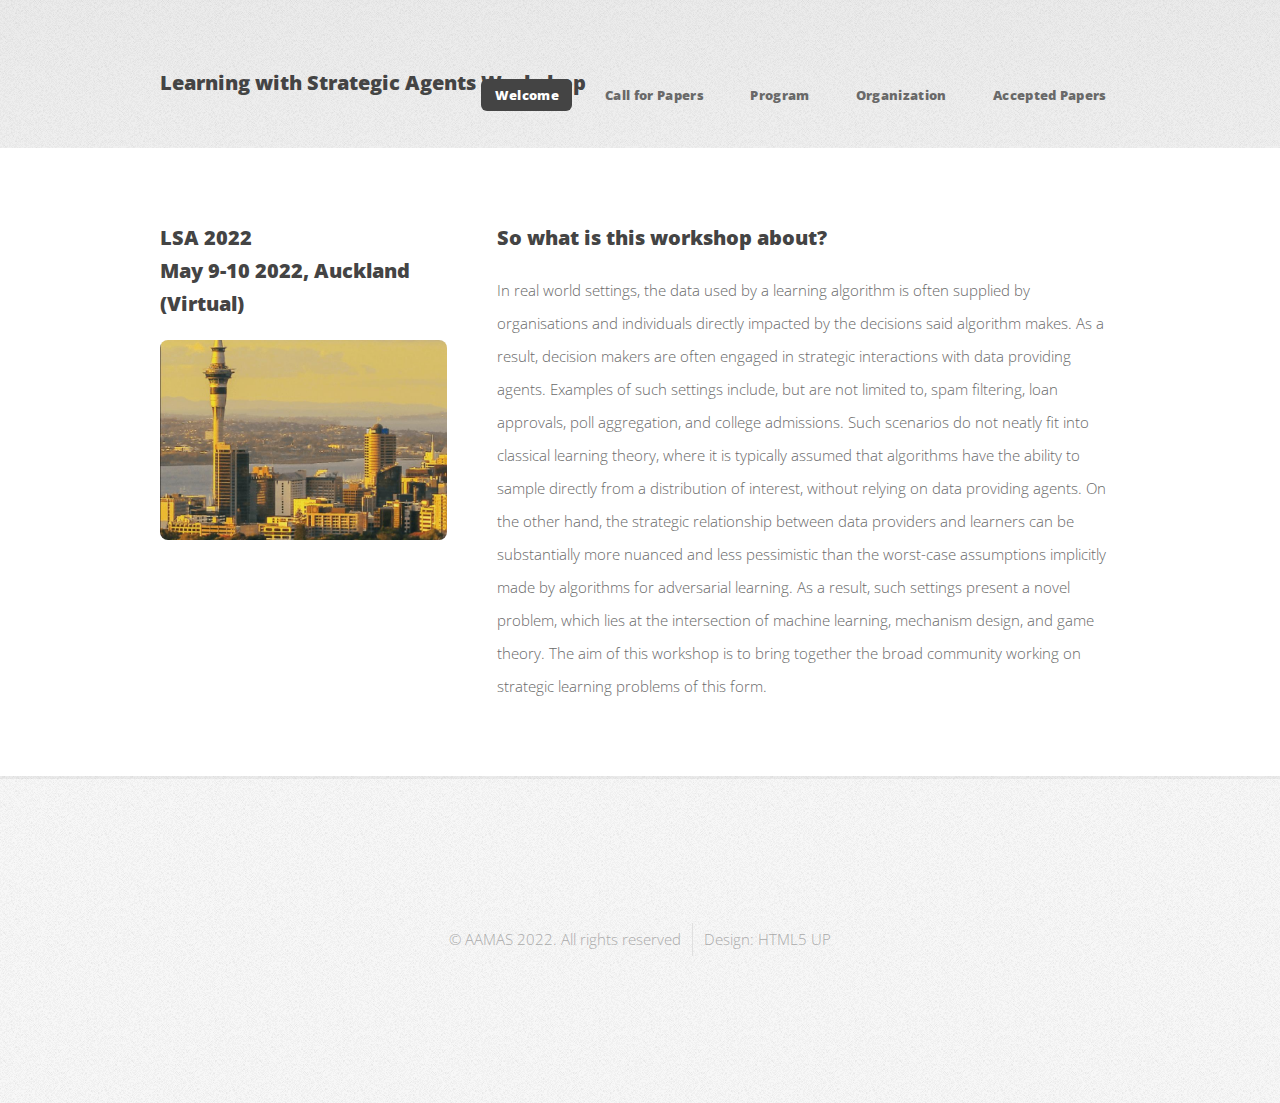
<file: index.html>
<!DOCTYPE HTML>
<!--
	Verti by HTML5 UP
	html5up.net | @ajlkn
	Free for personal and commercial use under the CCA 3.0 license (html5up.net/license)
-->
<html>
	<head>
		<title>Learning with Strategic Agents Workshop</title>
		<meta charset="utf-8" />
		<meta name="viewport" content="width=device-width, initial-scale=1, user-scalable=no" />
		<link rel="stylesheet" href="assets/css/main.css" />
	</head>
	<body class="is-preload homepage">
		<div id="page-wrapper">

			<!-- Header -->
				<div id="header-wrapper">
					<header id="header" class="container">

						<!-- Logo -->
							<div id="logo">
								<h3><a href="index.html">Learning with Strategic Agents Workshop</a></h3>
								<!--<span>by HTML5 UP</span>-->
							</div>

						<!-- Nav -->
							<nav id="nav">
								<ul>
									<li class="current"><a href="index.html">Welcome</a></li>
									<li><a href="CallForPaper.html">Call for Papers</a></li>
									<li><a href="program.html">Program</a></li>
									<li><a href="organization.html">Organization</a></li>
									<li><a href="papers.html">Accepted Papers</a></li>
								</ul>
							</nav>

					</header>
				</div>

			<!-- Main -->
				<div id="main-wrapper">
					<div class="container">
						<div class="row gtr-200">
							<div class="col-4 col-12-medium">

								<!-- Sidebar -->
									<div id="sidebar">
										<section class="widget thumbnails">
											<h3>LSA 2022 <br> May 9-10 2022, Auckland (Virtual)</h3>
											<a href="#" class="image fit"><img src="images/aamas.jpg" alt="" /></a>
										</section>
									</div>

							</div>
							<div class="col-8 col-12-medium imp-medium">

								<!-- Content -->
									<div id="content">
										<section class="last">
											<h3>So what is this workshop about?</h3>
											<p>
											In real world settings, the data used by a learning algorithm is often supplied by organisations and individuals directly impacted by the decisions said algorithm makes. 
											As a result, decision makers are often engaged in strategic interactions with data providing agents. Examples of such settings include, but are not limited to, spam filtering, loan approvals, poll aggregation, and college admissions.  
											Such scenarios do not neatly fit into classical learning theory, where it is typically assumed that algorithms have the ability to sample directly from a distribution of interest, without relying on data providing agents. 
											On the other hand, the strategic relationship between data providers and learners can be substantially more nuanced and less pessimistic than the worst-case assumptions implicitly made by algorithms for adversarial learning. 
											As a result, such settings present a novel problem, which lies at the intersection of machine learning, mechanism design, and game theory. The aim of this workshop is to bring together the broad community working on strategic learning problems of this form.
											</p>
										</section>
									</div>

							</div>
						</div>
					</div>
				</div>

			<!-- Footer -->
				<div id="footer-wrapper">
					<footer id="footer" class="container">
						<div class="row">
							<div class="col-12">
								<div id="copyright">
									<ul class="menu">
										<li>&copy;  AAMAS 2022. All rights reserved</li><li>Design: <a href="http://html5up.net">HTML5 UP</a></li>
									</ul>
								</div>
							</div>
						</div>
					</footer>
				</div>

			</div>

		<!-- Scripts -->

			<script src="assets/js/jquery.min.js"></script>
			<script src="assets/js/jquery.dropotron.min.js"></script>
			<script src="assets/js/browser.min.js"></script>
			<script src="assets/js/breakpoints.min.js"></script>
			<script src="assets/js/util.js"></script>
			<script src="assets/js/main.js"></script>

	</body>
</html>
</file>
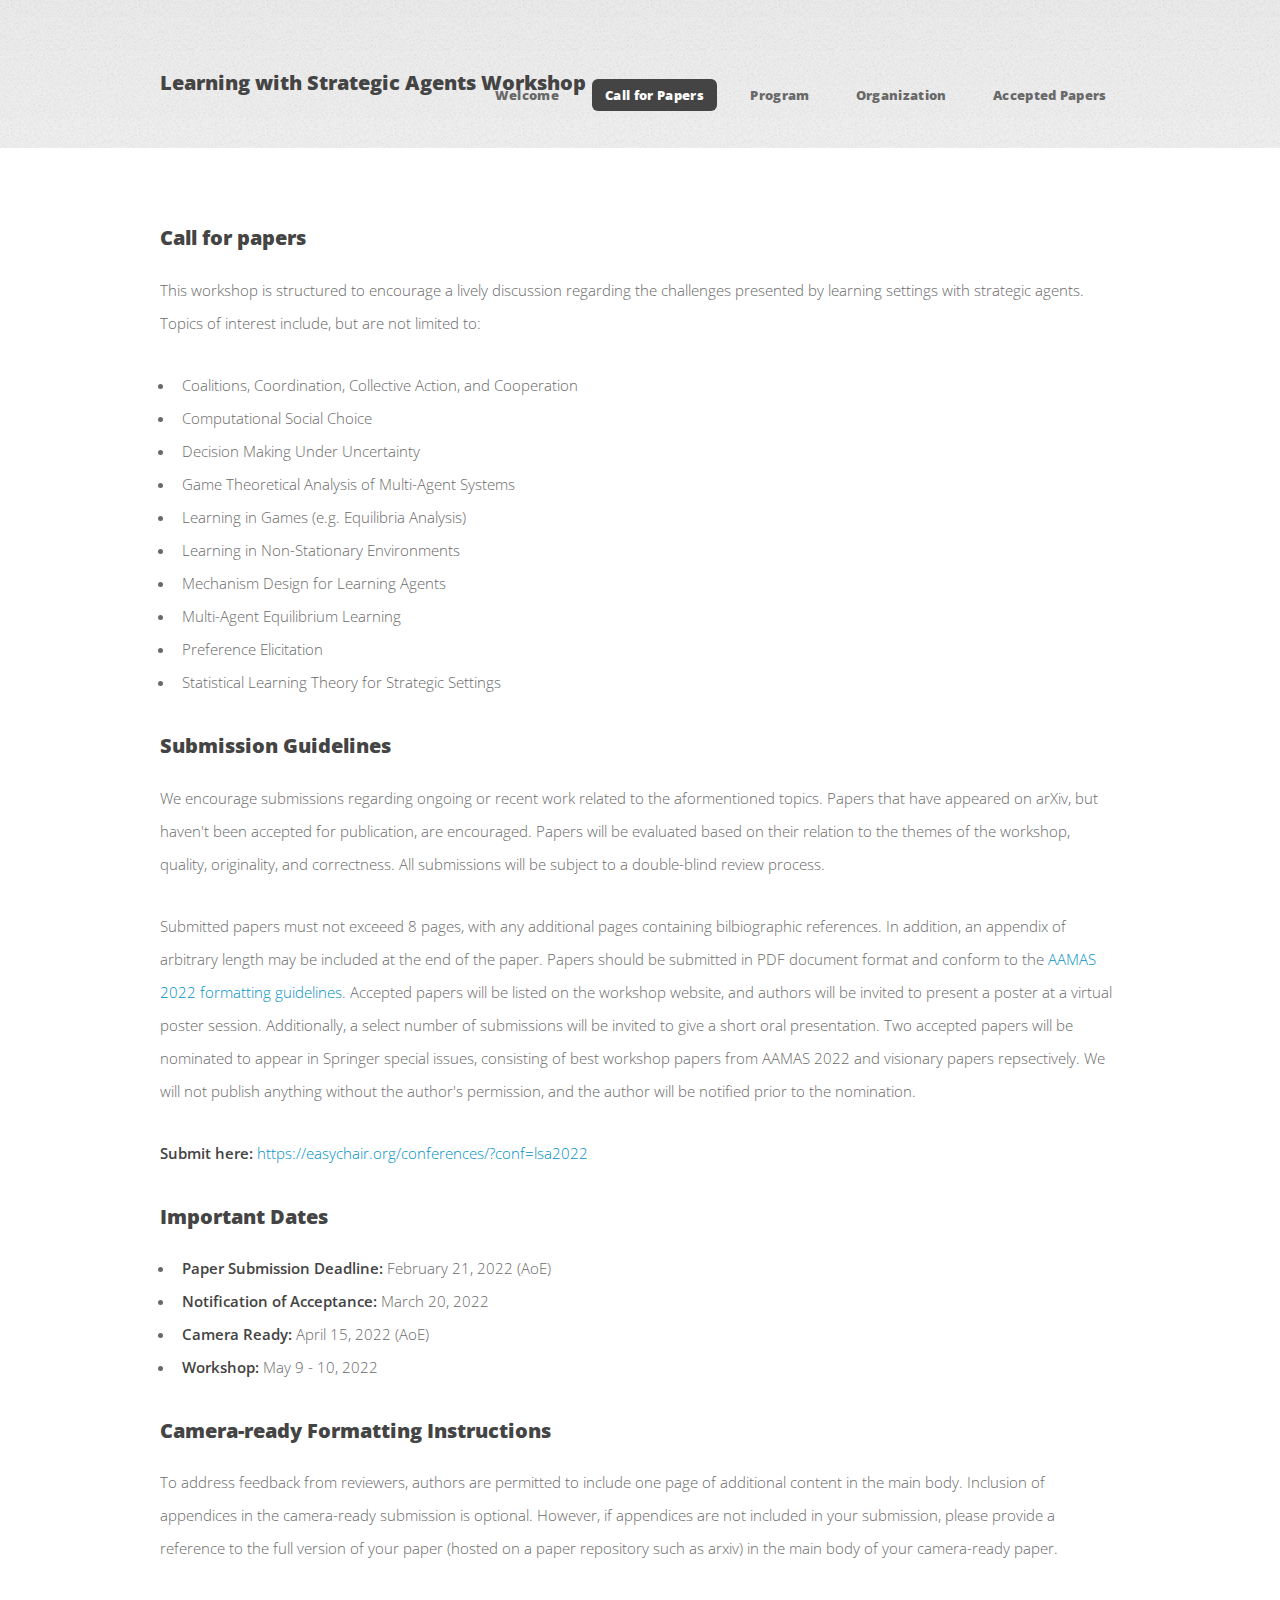
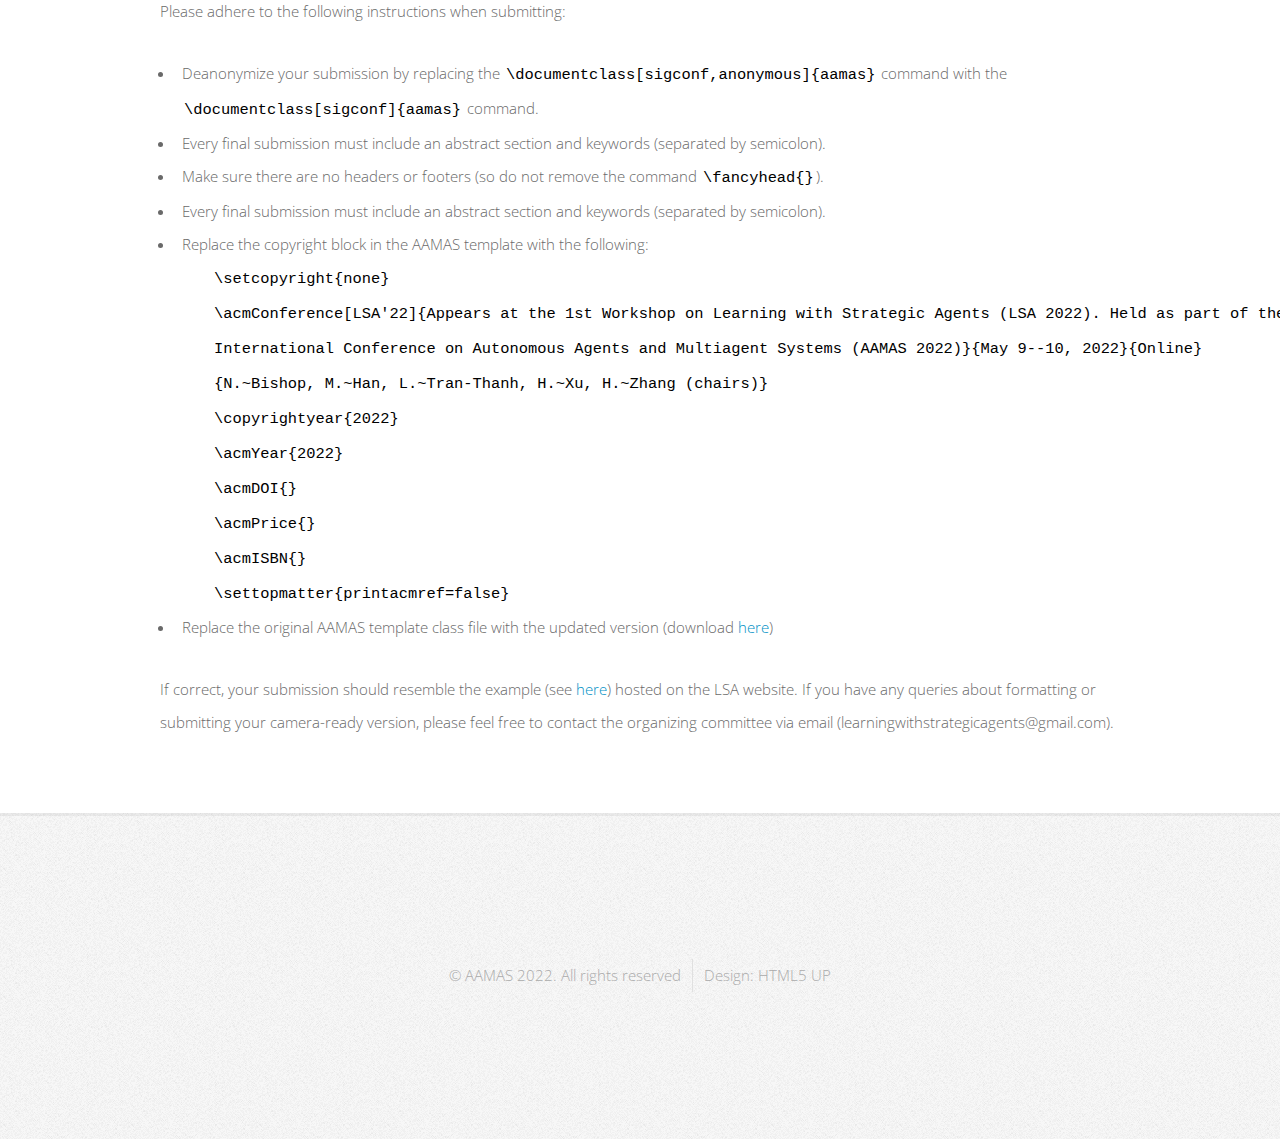
<file: CallForPaper.html>
<!DOCTYPE HTML>
<!--
	Verti by HTML5 UP
	html5up.net | @ajlkn
	Free for personal and commercial use under the CCA 3.0 license (html5up.net/license)
-->
<html>
	<head>
		<title>Learning with Strategic Agents Workshop</title>
		<meta charset="utf-8" />
		<meta name="viewport" content="width=device-width, initial-scale=1, user-scalable=no" />
		<link rel="stylesheet" href="assets/css/main.css" />
		<!--code {
			  background-color:#EEEEEE;
			  font-family:Courier New,Consolas,Monaco,Lucida Console,Liberation Mono,DejaVu Sans Mono,Bitstream Vera Sans Mono;
		     }-->
	</head>
	<body class="is-preload no-sidebar">
		<div id="page-wrapper">

			<!-- Header -->
			<div id="header-wrapper">
				<header id="header" class="container">

					<!-- Logo -->
						<div id="logo">
							<h3><a href="index.html">Learning with Strategic Agents Workshop</a></h3>
							<!--<span>by HTML5 UP</span>-->
						</div>

					<!-- Nav -->
						<nav id="nav">
							<ul>
                                <li><a href="index.html">Welcome</a></li>
                                <li class="current"><a href="CallForPaper.html">Call for Papers</a></li>
                                <li><a href="program.html">Program</a></li>
                                <li><a href="organization.html">Organization</a></li>
				<li><a href="papers.html">Accepted Papers</a></li>
                            </ul>
						</nav>

				</header>
			</div>

			<!-- Main -->
				<div id="main-wrapper">
					<div class="container">
						<div id="content">

							<!-- Content -->
								<article>

									<h3>Call for papers</h3>

									<p>This workshop is structured to encourage a lively discussion regarding the challenges presented by learning settings with strategic agents. Topics of interest include, but are not limited to:</p>
									<ul>
										<li>Coalitions, Coordination, Collective Action, and Cooperation</li>
										<li>Computational Social Choice</li>
										<li>Decision Making Under Uncertainty</li>
										<li>Game Theoretical Analysis of Multi-Agent Systems</li>
										<li>Learning in Games (e.g. Equilibria Analysis)</li>
										<li>Learning in Non-Stationary Environments</li>
										<li>Mechanism Design for Learning Agents</li>
										<li>Multi-Agent Equilibrium Learning</li>
										<li>Preference Elicitation</li>
										<li>Statistical Learning Theory for Strategic Settings</li>
									</ul>
									
									<h3>Submission Guidelines</h3>
									
									<p> 
										We encourage submissions regarding ongoing or recent work related to the aformentioned topics. Papers that have appeared
										on arXiv, but haven't been accepted for publication, are encouraged. Papers will be evaluated based on their relation to
										the themes of the workshop, quality, originality, and correctness. All submissions will be subject to a double-blind review
										process.
									</p>
									
									<p> 
										Submitted papers must not exceeed 8 pages, with any additional pages containing bilbiographic references.  In addition, an appendix of arbitrary length may be included at the end of the paper.
										Papers should be submitted in PDF document format and conform to the <a href="https://aamas2022-conference.auckland.ac.nz/calls/submission-instruction/"> AAMAS 2022 
										formatting guidelines</a>. Accepted papers will be listed on the workshop website, and authors will be invited to present a poster at a virtual poster
										session. Additionally, a select number of submissions will be invited to give a short oral presentation. Two accepted 
										papers will be nominated to appear in Springer special issues, consisting of best workshop papers from AAMAS 2022 and visionary papers
										repsectively. We will not publish anything without the author's permission, and the author will be notified prior to the nomination.
									</p>
									
									<p> <b>Submit here:</b> <a href="https://easychair.org/conferences/?conf=lsa2022"> https://easychair.org/conferences/?conf=lsa2022 </a> </p>
									
									<h3> Important Dates </h3>
									<ul>
										<li> <b> Paper Submission Deadline:</b> February 21, 2022 (AoE) </li>
										<li> <b> Notification of Acceptance:</b> March 20, 2022 </li>
										<li> <b> Camera Ready:</b> April 15, 2022 (AoE) </li>
										<li> <b> Workshop:</b> May 9 - 10, 2022 </li>
									</ul>	
									
									<h3> Camera-ready Formatting Instructions </h3>
									
									<p>To address feedback from reviewers, authors are permitted to include one page of additional content in the main body. Inclusion of appendices in the camera-ready submission is optional. However, if appendices are not included in your submission, please provide a reference to the full version of your paper (hosted on a paper repository such as arxiv) in the main body of your camera-ready paper.</p>
									<p>
										Please adhere to the following instructions when submitting:
										<ul>
											<li>Deanonymize your submission by replacing the <code>\documentclass[sigconf,anonymous]{aamas}</code> command with the <code>\documentclass[sigconf]{aamas}</code> command.</li>
											<li>Every final submission must include an abstract section and keywords (separated by semicolon).</li>
											<!--<li>Download and use an updated version of aamas.cls found <a href="assets/aamas.cls">here</a>. </li>-->
											<li>Make sure there are no headers or footers (so do not remove the command <code>\fancyhead{}</code>).</li>
											<li>Every final submission must include an abstract section and keywords (separated by semicolon).</li>
											<li>Replace the copyright block in the AAMAS template with the following: <br>
	<pre><code>	\setcopyright{none}
	\acmConference[LSA'22]{Appears at the 1st Workshop on Learning with Strategic Agents (LSA 2022). Held as part of the Workshops at the 21st
	International Conference on Autonomous Agents and Multiagent Systems (AAMAS 2022)}{May 9--10, 2022}{Online}
	{N.~Bishop, M.~Han, L.~Tran-Thanh, H.~Xu, H.~Zhang (chairs)}
	\copyrightyear{2022}
	\acmYear{2022}
	\acmDOI{}
	\acmPrice{}
	\acmISBN{}
	\settopmatter{printacmref=false}</code></pre>
											</li>
											<li>Replace the original AAMAS template class file with the updated version (download <a href="assets/aamas.cls">here</a>)</li>
										</ul>
										If correct, your submission should resemble the example (see <a href="assets/lsa_example.pdf">here</a>) hosted on the LSA website. If you have any queries about formatting or submitting your camera-ready version, please feel free to contact the organizing committee via email (learningwithstrategicagents@gmail.com).
									</p>
								</article>

						</div>
					</div>
				</div>

			<!-- Footer -->
				<div id="footer-wrapper">
					<footer id="footer" class="container">
						<div class="row">
							<div class="col-12">
								<div id="copyright">
									<ul class="menu">
										<li>&copy;  AAMAS 2022. All rights reserved</li><li>Design: <a href="http://html5up.net">HTML5 UP</a></li>
									</ul>
								</div>
							</div>
						</div>
					</footer>
				</div>

			</div>

		<!-- Scripts -->

			<script src="assets/js/jquery.min.js"></script>
			<script src="assets/js/jquery.dropotron.min.js"></script>
			<script src="assets/js/browser.min.js"></script>
			<script src="assets/js/breakpoints.min.js"></script>
			<script src="assets/js/util.js"></script>
			<script src="assets/js/main.js"></script>

	</body>
</html>
</file>
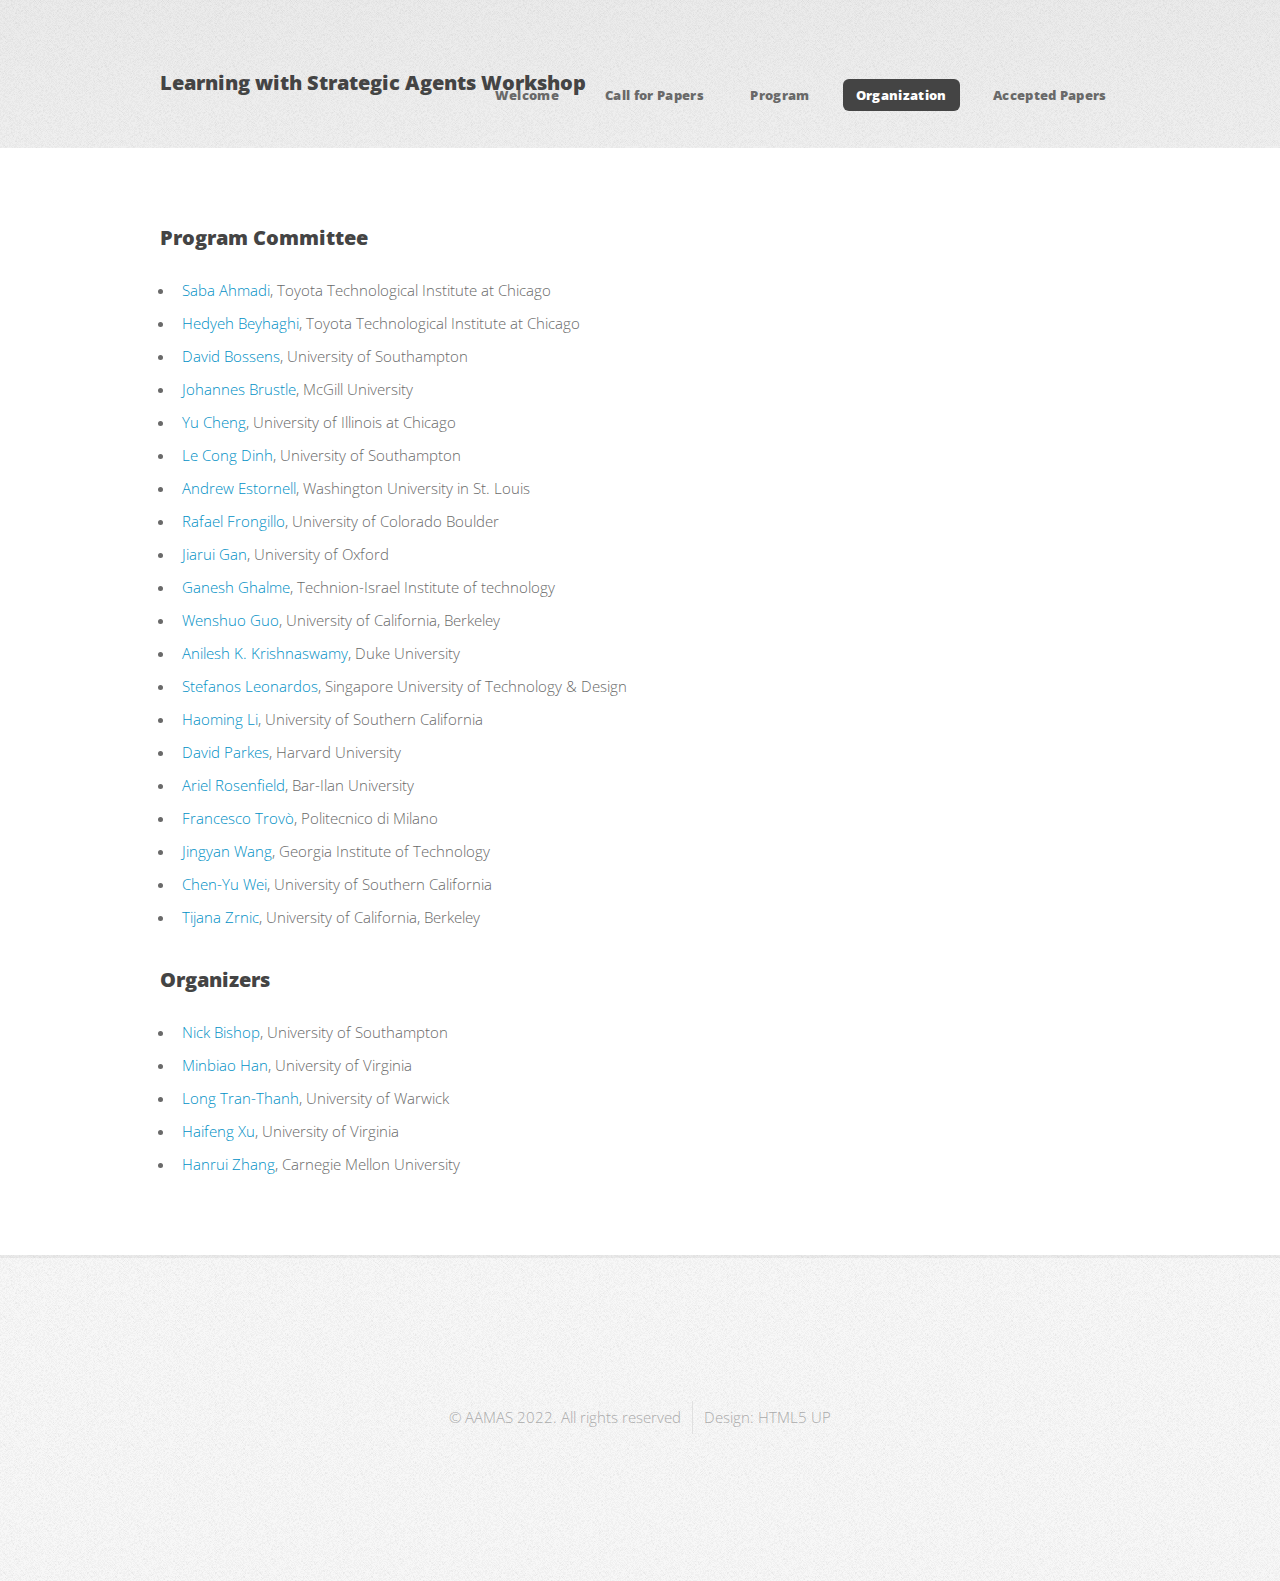
<file: organization.html>
<!DOCTYPE HTML>
<!--
	Verti by HTML5 UP
	html5up.net | @ajlkn
	Free for personal and commercial use under the CCA 3.0 license (html5up.net/license)
-->
<html>
	<head>
		<title>Learning with Strategic Agents Workshop</title>
		<meta charset="utf-8" />
		<meta name="viewport" content="width=device-width, initial-scale=1, user-scalable=no" />
		<link rel="stylesheet" href="assets/css/main.css" />
	</head>
	<body class="is-preload no-sidebar">
		<div id="page-wrapper">

			<!-- Header -->
			<div id="header-wrapper">
				<header id="header" class="container">

					<!-- Logo -->
						<div id="logo">
							<h3><a href="index.html">Learning with Strategic Agents Workshop</a></h3>
							<!--<span>by HTML5 UP</span>-->
						</div>

					<!-- Nav -->
						<nav id="nav">
							<ul>
                                <li><a href="index.html">Welcome</a></li>
                                <li><a href="CallForPaper.html">Call for Papers</a></li>
                                <li><a href="program.html">Program</a></li>
                                <li class="current"><a href="organization.html">Organization</a></li>
				<li><a href="papers.html">Accepted Papers</a></li>
                            </ul>
						</nav>

				</header>
			</div>

			<!-- Main -->
				<div id="main-wrapper">
					<div class="container">
						<div id="content">

							<!-- Content -->
								<article>

									<h3>Program Committee</h3>
									<!-- <p>To be announced.</p> -->
									<ul>
										<li>  <a href="https://sabaahmadi.github.io/">Saba Ahmadi</a>, Toyota Technological Institute at Chicago </li>
										<li>  <a href="https://home.ttic.edu/~hedyeh/">Hedyeh Beyhaghi</a>, Toyota Technological Institute at Chicago </li>
										<li>  <a href="https://davidmbossens.com/">David Bossens</a>, University of Southampton </li>
										<li>  <a href="https://www.lse.ac.uk/Mathematics/people/Research-Students/Johannes-Brustle">Johannes Brustle</a>, McGill University </li>
										<li>  <a href="https://homepages.math.uic.edu/~yucheng/">Yu Cheng</a>, University of Illinois at Chicago </li>
										<li>  <a href="https://www.southampton.ac.uk/uni-life/international/student-profiles/le-cong-dinh.page">Le Cong Dinh</a>, University of Southampton </li>
										<li>  <a href="https://www.researchgate.net/profile/Andrew-Estornell">Andrew Estornell</a>, Washington University in St. Louis </li>
										<li>  <a href="https://home.cs.colorado.edu/~raf/">Rafael Frongillo</a>, University of Colorado Boulder </li>
										<li>  <a href="https://jgan.neocities.org/">Jiarui Gan</a>, University of Oxford </li>
										<li>  <a href="https://sites.google.com/view/ganeshghalme/home">Ganesh Ghalme</a>, Technion-Israel Institute of technology </li>
										<li>  <a href="http://people.eecs.berkeley.edu/~wguo/">Wenshuo Guo</a>, University of California, Berkeley </li>
										<li>  <a href="https://users.cs.duke.edu/~anilesh/">Anilesh K. Krishnaswamy</a>, Duke University </li>
										<li>  <a href="https://stefanosleonardos.com/">Stefanos Leonardos</a>, Singapore University of Technology & Design  </li>
										<li>  <a href="https://haoming.li/">Haoming Li</a>, University of Southern California </li>
										<li>  <a href="https://parkes.seas.harvard.edu/">David Parkes</a>, Harvard University </li> 
										<li>  <a href="https://arielrosenfeld.com/">Ariel Rosenfield</a>, Bar-Ilan University </li>
										<li>  <a href="https://trovo.faculty.polimi.it/">Francesco Trovò</a>, Politecnico di Milano </li>
										<li>  <a href="https://jingyanw.github.io/">Jingyan Wang</a>, Georgia Institute of Technology </li>
										<li>  <a href="https://bahh723.github.io/">Chen-Yu Wei</a>, University of Southern California </li>
										<li>  <a href="https://people.eecs.berkeley.edu/~tijana/">Tijana Zrnic</a>, University of California, Berkeley</li>
									</ul>
									
									
									<h3> Organizers </h3>
									<ul>
										<li>  <a href="http://www.nickbishop.net/">Nick Bishop</a>, University of Southampton </li>
										<li>  <a href="https://www.cs.virginia.edu/~mh2ye/">Minbiao Han</a>, University of Virginia </li>
										<li>  <a href="https://warwick.ac.uk/fac/sci/dcs/people/long_tran-thanh/">Long Tran-Thanh</a>, University of Warwick </li> 
										<li>  <a href="https://www.haifeng-xu.com/">Haifeng Xu</a>, University of Virginia</li>
										<li>  <a href="https://www.andrew.cmu.edu/user/hanruiz1/">Hanrui Zhang</a>, Carnegie Mellon University</li>
									</ul>
								</article>
						</div>
					</div>
				</div>

			<!-- Footer -->
				<div id="footer-wrapper">
					<footer id="footer" class="container">
						<div class="row">
							<div class="col-12">
								<div id="copyright">
									<ul class="menu">
										<li>&copy;  AAMAS 2022. All rights reserved</li><li>Design: <a href="http://html5up.net">HTML5 UP</a></li>
									</ul>
								</div>
							</div>
						</div>
					</footer>
				</div>

			</div>

		<!-- Scripts -->

			<script src="assets/js/jquery.min.js"></script>
			<script src="assets/js/jquery.dropotron.min.js"></script>
			<script src="assets/js/browser.min.js"></script>
			<script src="assets/js/breakpoints.min.js"></script>
			<script src="assets/js/util.js"></script>
			<script src="assets/js/main.js"></script>

	</body>
</html>
</file>
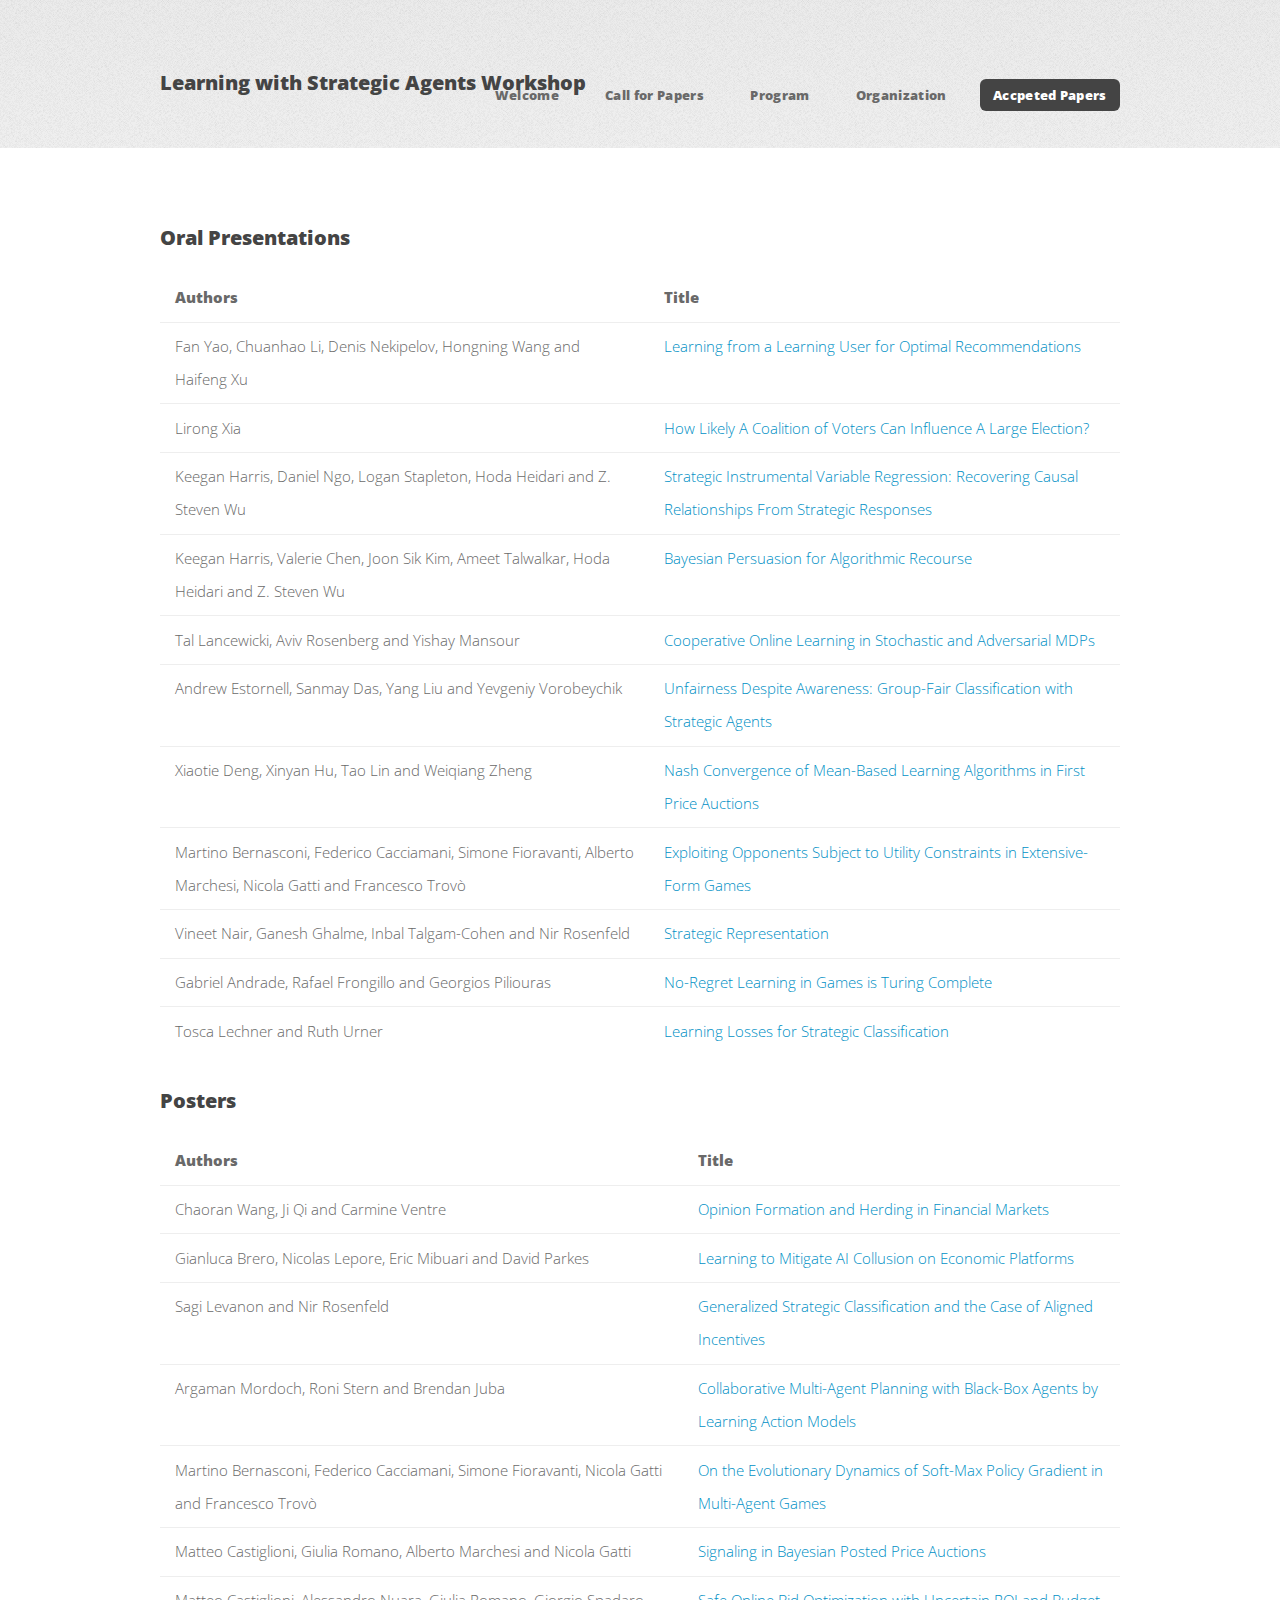
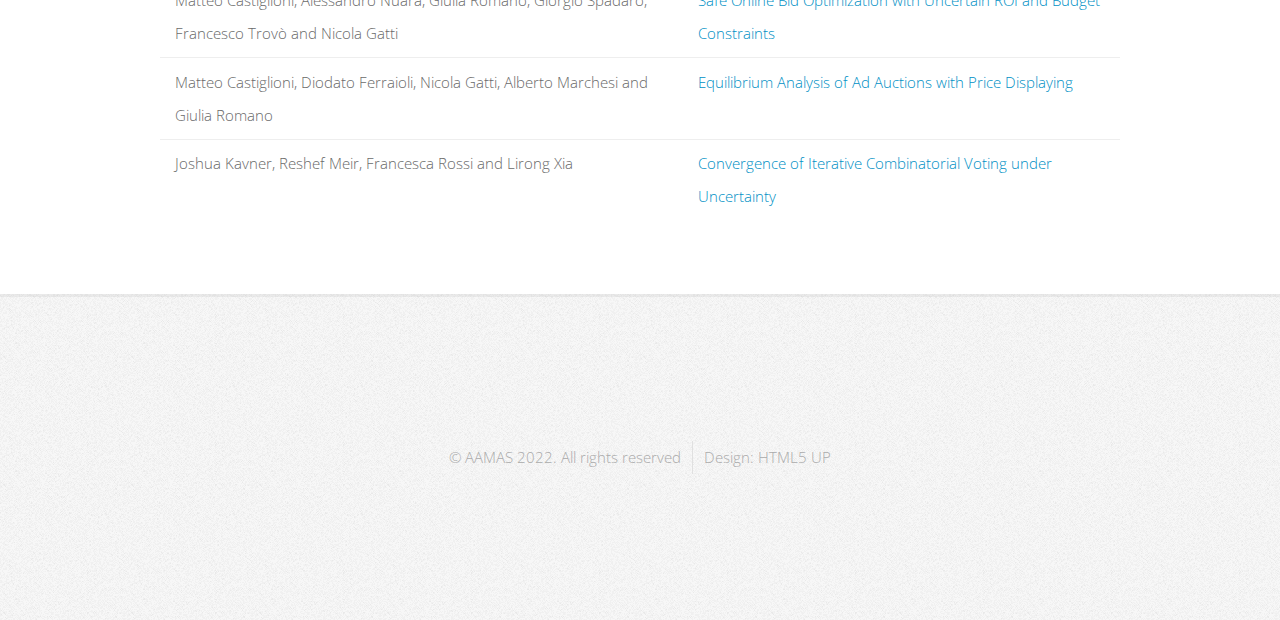
<file: papers.html>
<!DOCTYPE HTML>
<!--
	Verti by HTML5 UP
	html5up.net | @ajlkn
	Free for personal and commercial use under the CCA 3.0 license (html5up.net/license)
-->
<html>
	<head>
		<title>Learning with Strategic Agents Workshop</title>
		<meta charset="utf-8" />
		<meta name="viewport" content="width=device-width, initial-scale=1, user-scalable=no" />
		<link rel="stylesheet" href="assets/css/main.css" />
	</head>
	<body class="is-preload no-sidebar">
		<div id="page-wrapper">

			<!-- Header -->
			<div id="header-wrapper">
				<header id="header" class="container">

					<!-- Logo -->
						<div id="logo">
							<h3><a href="index.html">Learning with Strategic Agents Workshop</a></h3>
							<!--<span>by HTML5 UP</span>-->
						</div>

					<!-- Nav -->
						<nav id="nav">
							<ul>
                                <li><a href="index.html">Welcome</a></li>
                                <li><a href="CallForPaper.html">Call for Papers</a></li>
                                <li><a href="program.html">Program</a></li>
                                <li><a href="organization.html">Organization</a></li>
                                <li class="current"><a href="papers.html">Accpeted Papers</a></li>
                            </ul>
						</nav>

				</header>
			</div>

			<!-- Main -->
				<div id="main-wrapper">
					<div class="container">
						<div id="content">

							<!-- Content -->
								<article>

									<h3>Oral Presentations</h3>
									<!--<p>To be announced.</p> -->
									
									<table>
									  <tr>
									    <th>Authors</th>
									    <th>Title</th>
									  </tr>
									  <tr>
									    <td>Fan Yao, Chuanhao Li, Denis Nekipelov, Hongning Wang and Haifeng Xu</td>
										<!--<td>Learning from a Learning User for Optimal Recommendations</td>-->
									    <td><a href="papers/LSA-2022_paper_2 (1).pdf">Learning from a Learning User for Optimal Recommendations</a></td>
									  </tr>
									  <tr>
									    <td>Lirong Xia</td>
									    <td><a href="papers/LSA-2022_paper_3.pdf">How Likely A Coalition of Voters Can Influence A Large Election?</a></td>
									  </tr>
										<tr>
									    <td>Keegan Harris, Daniel Ngo, Logan Stapleton, Hoda Heidari and Z. Steven Wu</td>
									    <td><a href="papers/LSA-2022_paper_4.pdf">Strategic Instrumental Variable Regression: Recovering Causal Relationships From Strategic Responses</a></td>
									  </tr>
										<tr>
									    <td>Keegan Harris, Valerie Chen, Joon Sik Kim, Ameet Talwalkar, Hoda Heidari and Z. Steven Wu</td>
									    <td><a href="papers/LSA-2022_paper_5.pdf">Bayesian Persuasion for Algorithmic Recourse</a></td>
									  </tr>
										<tr>
									    <td>Tal Lancewicki, Aviv Rosenberg and Yishay Mansour</td>
									    <td><a href="papers/LSA-2022_paper_7.pdf">Cooperative Online Learning in Stochastic and Adversarial MDPs</a></td>
									  </tr>
										<tr>
									    <td>Andrew Estornell, Sanmay Das, Yang Liu and Yevgeniy Vorobeychik</td>
											<!--<td>Unfairness Despite Awareness: Group-Fair Classification with Strategic Agents</td>-->
									    <td><a href="papers/LSA-2022_paper_10.pdf">Unfairness Despite Awareness: Group-Fair Classification with Strategic Agents</a></td>
									  </tr>
										<tr>
									    <td>Xiaotie Deng, Xinyan Hu, Tao Lin and Weiqiang Zheng</td>
									    <td><a href="papers/LSA-2022_paper_11.pdf">Nash Convergence of Mean-Based Learning Algorithms in First Price Auctions</a></td>
									  </tr>
										<tr>
									    <td>Martino Bernasconi, Federico Cacciamani, Simone Fioravanti, Alberto Marchesi, Nicola Gatti and Francesco Trovò</td>
									    <td><a href="papers/LSA-2022_paper_14.pdf">Exploiting Opponents Subject to Utility Constraints in Extensive-Form Games</a></td>
									  </tr>
										<tr>
									    <td>Vineet Nair, Ganesh Ghalme, Inbal Talgam-Cohen and Nir Rosenfeld</td>
										<td><a href="papers/LSA-2022_paper_12.pdf">Strategic Representation</a></td>
									    <!--<td><a href="papers/LSA-2022_paper_12.pdf">Strategic Representation</a></td>-->
									  </tr>
										<tr>
									    <td>Gabriel Andrade, Rafael Frongillo and Georgios Piliouras</td>
									    <td><a href="papers/LSA-2022_paper_18.pdf">No-Regret Learning in Games is Turing Complete</a></td>
									  </tr>
										<tr>
									    <td>Tosca Lechner and Ruth Urner</td>
									    <td><a href="https://arxiv.org/abs/2203.13421">Learning Losses for Strategic Classification</a></td>
									  </tr>
									</table>
									
									<!--<ul>
										<li>  <a href="https://sabaahmadi.github.io/">Saba Ahmadi</a>, Toyota Technological Institute at Chicago </li>
										<li>  <a href="https://home.ttic.edu/~hedyeh/">Hedyeh Beyhaghi</a>, Toyota Technological Institute at Chicago </li>
										<li>  <a href="https://davidmbossens.com/">David Bossens</a>, University of Southampton </li>
										<li>  <a href="https://www.lse.ac.uk/Mathematics/people/Research-Students/Johannes-Brustle">Johannes Brustle</a>, McGill University </li>
										<li>  <a href="https://homepages.math.uic.edu/~yucheng/">Yu Cheng</a>, University of Illinois at Chicago </li>
										<li>  <a href="https://www.southampton.ac.uk/uni-life/international/student-profiles/le-cong-dinh.page">Le Cong Dinh</a>, University of Southampton </li>
										<li>  <a href="https://www.researchgate.net/profile/Andrew-Estornell">Andrew Estornell</a>, Washington University in St. Louis </li>
										<li>  <a href="https://home.cs.colorado.edu/~raf/">Rafael Frongillo</a>, University of Colorado Boulder </li>
										<li>  <a href="https://jgan.neocities.org/">Jiarui Gan</a>, University of Oxford </li>
										<li>  <a href="https://sites.google.com/view/ganeshghalme/home">Ganesh Ghalme</a>, Technion-Israel Institute of technology </li>
										<li>  <a href="http://people.eecs.berkeley.edu/~wguo/">Wenshuo Guo</a>, University of California, Berkeley </li>
										<li>  <a href="https://users.cs.duke.edu/~anilesh/">Anilesh K. Krishnaswamy</a>, Duke University </li>
										<li>  <a href="https://stefanosleonardos.com/">Stefanos Leonardos</a>, Singapore University of Technology & Design  </li>
										<li>  <a href="https://haoming.li/">Haoming Li</a>, University of Southern California </li>
										<li>  <a href="https://parkes.seas.harvard.edu/">David Parkes</a>, Harvard University </li> 
										<li>  <a href="https://arielrosenfeld.com/">Ariel Rosenfield</a>, Bar-Ilan University </li>
										<li>  <a href="https://trovo.faculty.polimi.it/">Francesco Trovò</a>, Politecnico di Milano </li>
										<li>  <a href="https://jingyanw.github.io/">Jingyan Wang</a>, Georgia Institute of Technology </li>
										<li>  <a href="https://bahh723.github.io/">Chen-Yu Wei</a>, University of Southern California </li>
										<li>  <a href="https://people.eecs.berkeley.edu/~tijana/">Tijana Zrnic</a>, University of California, Berkeley</li>
									</ul> -->
									
									
									<h3> Posters </h3>
									<table>
									  <tr>
									    <th>Authors</th>
									    <th>Title</th>
									  </tr>
									  <tr>
									    <td>Chaoran Wang, Ji Qi and Carmine Ventre</td>
									    <td><a href="papers/LSA-2022_paper_1.pdf">Opinion Formation and Herding in Financial Markets</a></td>
									  </tr>
									  <!--<tr>
									    <td>Keegan Harris, Valerie Chen, Joon Sik Kim, Ameet Talwalkar, Hoda Heidari and Z. Steven Wu</td>
									    <td><a href="organization.html">Bayesian Persuasion for Algorithmic Recourse</a></td>
									  </tr>-->
										<tr>
									    <td>Gianluca Brero, Nicolas Lepore, Eric Mibuari and David Parkes</td>
									    <td><a href="papers/LSA-2022_paper_6.pdf">Learning to Mitigate AI Collusion on Economic Platforms</a></td>
									  </tr>
										<tr>
									    <td>Sagi Levanon and Nir Rosenfeld</td>
									    <td><a href="papers/LSA-2022_paper_8.pdf">Generalized Strategic Classification and the Case of Aligned Incentives</a></td>
									  </tr>
										<tr>
									    <td>Argaman Mordoch, Roni Stern and Brendan Juba</td>
									    <td><a href="papers/LSA-2022_paper_9.pdf">Collaborative Multi-Agent Planning with Black-Box Agents by Learning Action Models</a></td>
									  </tr>
										<tr>
									    <td>Martino Bernasconi, Federico Cacciamani, Simone Fioravanti, Nicola Gatti and Francesco Trovò</td>
									    <td><a href="papers/LSA-2022_paper_13.pdf">On the Evolutionary Dynamics of Soft-Max Policy Gradient in Multi-Agent Games</a></td>
									  </tr>
										<tr>
									    <td>Matteo Castiglioni, Giulia Romano, Alberto Marchesi and Nicola Gatti</td>
									    <td><a href="papers/LSA-2022_paper_15.pdf">Signaling in Bayesian Posted Price Auctions</a></td>
									  </tr>
										<tr>
									    <td>Matteo Castiglioni, Alessandro Nuara, Giulia Romano, Giorgio Spadaro, Francesco Trovò and Nicola Gatti</td>
									    <td><a href="papers/LSA-2022_paper_16.pdf">Safe Online Bid Optimization with Uncertain ROI and Budget Constraints</a></td>
									  </tr>
										<tr>
									    <td>Matteo Castiglioni, Diodato Ferraioli, Nicola Gatti, Alberto Marchesi and Giulia Romano</td>
									    <td><a href="papers/LSA-2022_paper_17.pdf">Equilibrium Analysis of Ad Auctions with Price Displaying</a></td>
									  </tr>
										<tr>
									    <td>Joshua Kavner, Reshef Meir, Francesca Rossi and Lirong Xia</td>
									    <td><a href="papers/LSA-2022_paper_20.pdf">Convergence of Iterative Combinatorial Voting under Uncertainty</a></td>
									  </tr>
									</table>
									<!--<ul>
										<li>  <a href="http://www.nickbishop.net/">Nick Bishop</a>, University of Southampton </li>
										<li>  <a href="https://www.cs.virginia.edu/~mh2ye/">Minbiao Han</a>, University of Virginia </li>
										<li>  <a href="https://warwick.ac.uk/fac/sci/dcs/people/long_tran-thanh/">Long Tran-Thanh</a>, University of Warwick </li> 
										<li>  <a href="https://www.haifeng-xu.com/">Haifeng Xu</a>, University of Virginia</li>
										<li>  <a href="https://www.andrew.cmu.edu/user/hanruiz1/">Hanrui Zhang</a>, Carnegie Mellon University</li>
									</ul> -->
								</article>
						</div>
					</div>
				</div>

			<!-- Footer -->
				<div id="footer-wrapper">
					<footer id="footer" class="container">
						<div class="row">
							<div class="col-12">
								<div id="copyright">
									<ul class="menu">
										<li>&copy;  AAMAS 2022. All rights reserved</li><li>Design: <a href="http://html5up.net">HTML5 UP</a></li>
									</ul>
								</div>
							</div>
						</div>
					</footer>
				</div>

			</div>

		<!-- Scripts -->

			<script src="assets/js/jquery.min.js"></script>
			<script src="assets/js/jquery.dropotron.min.js"></script>
			<script src="assets/js/browser.min.js"></script>
			<script src="assets/js/breakpoints.min.js"></script>
			<script src="assets/js/util.js"></script>
			<script src="assets/js/main.js"></script>

	</body>
</html>
</file>
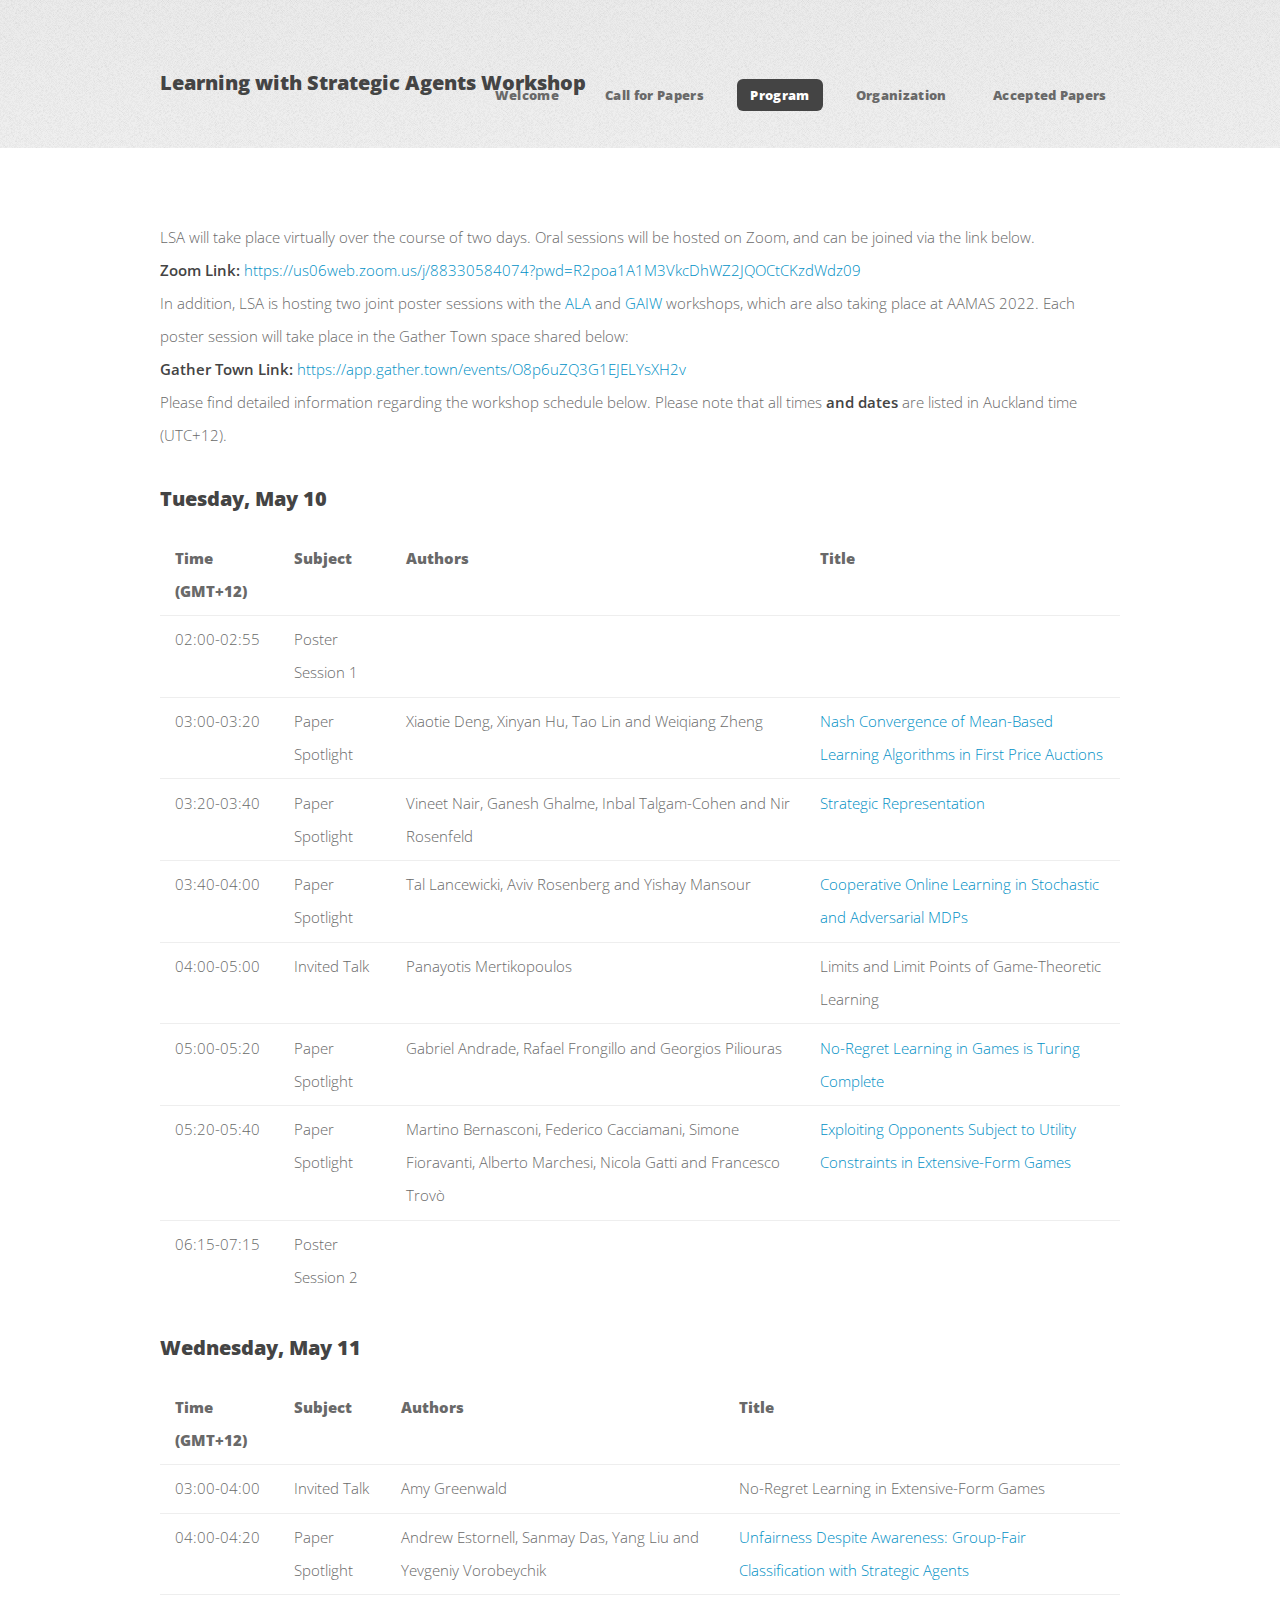
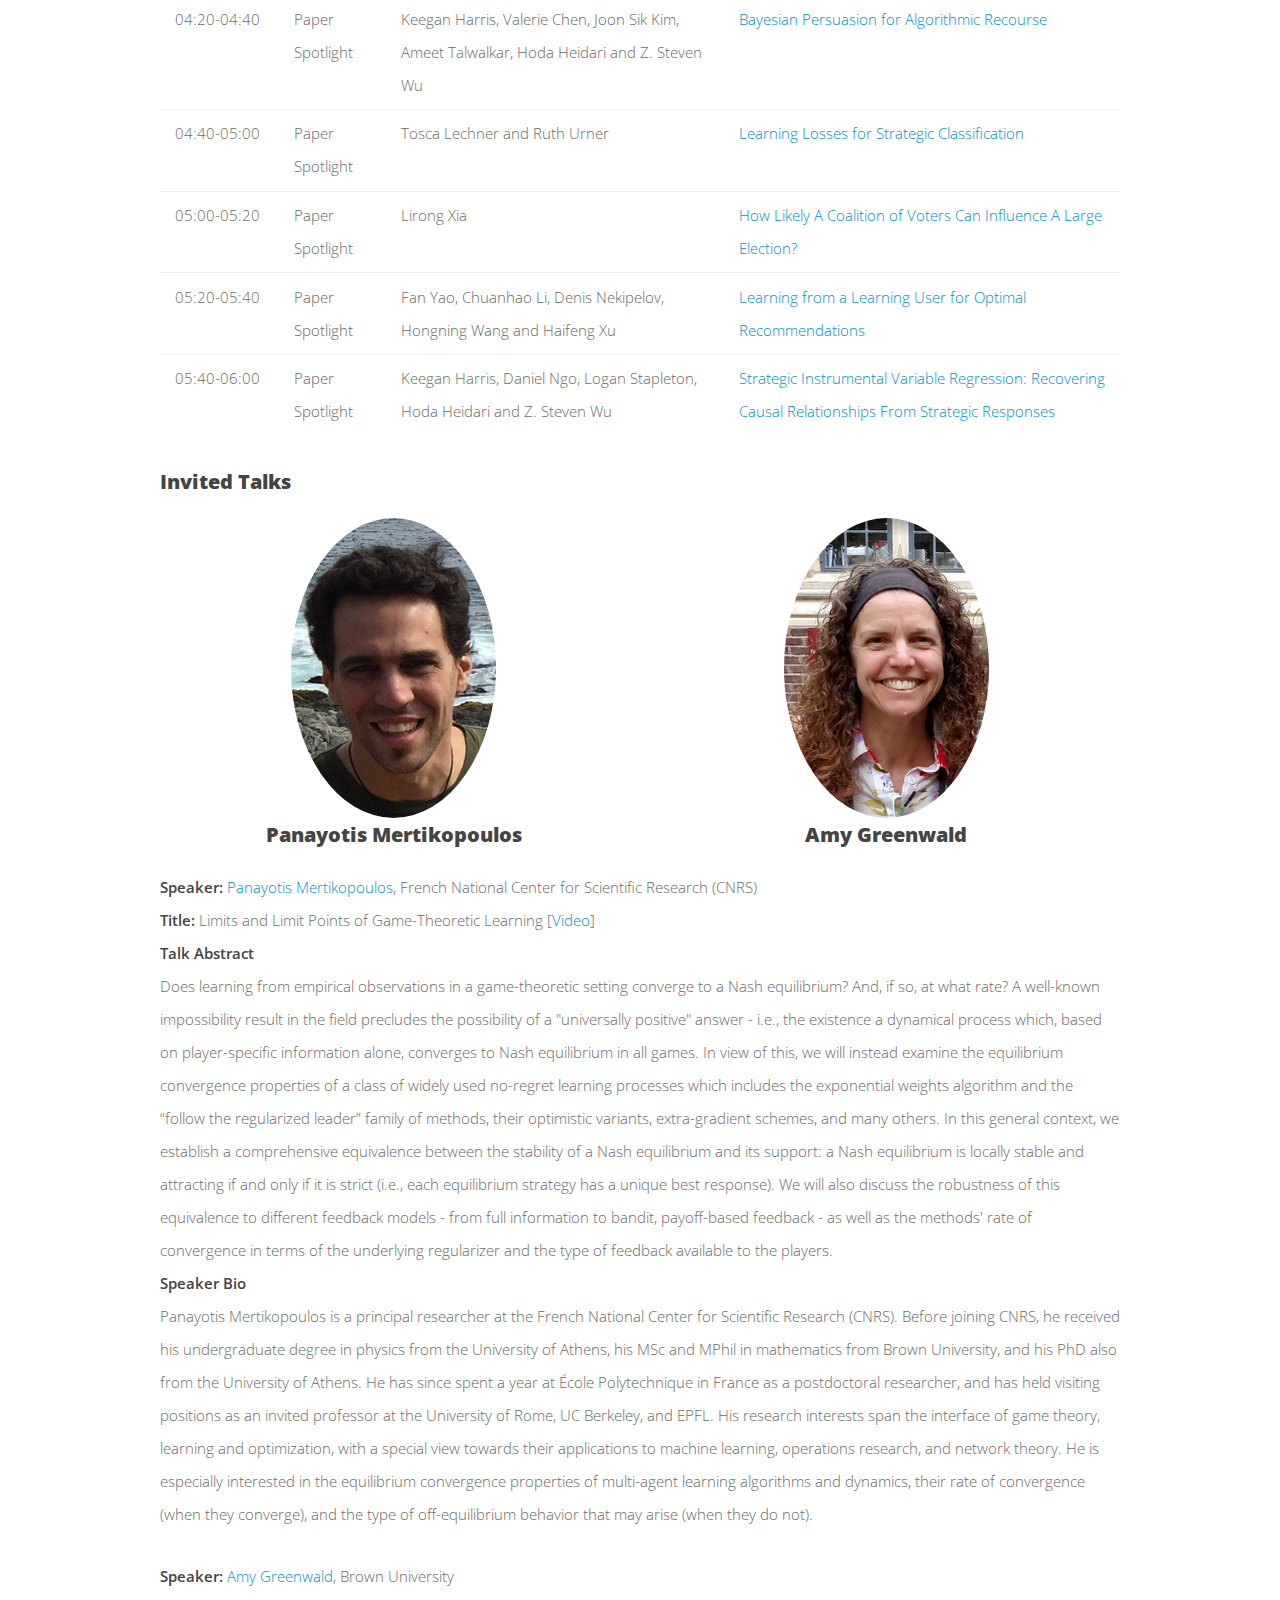
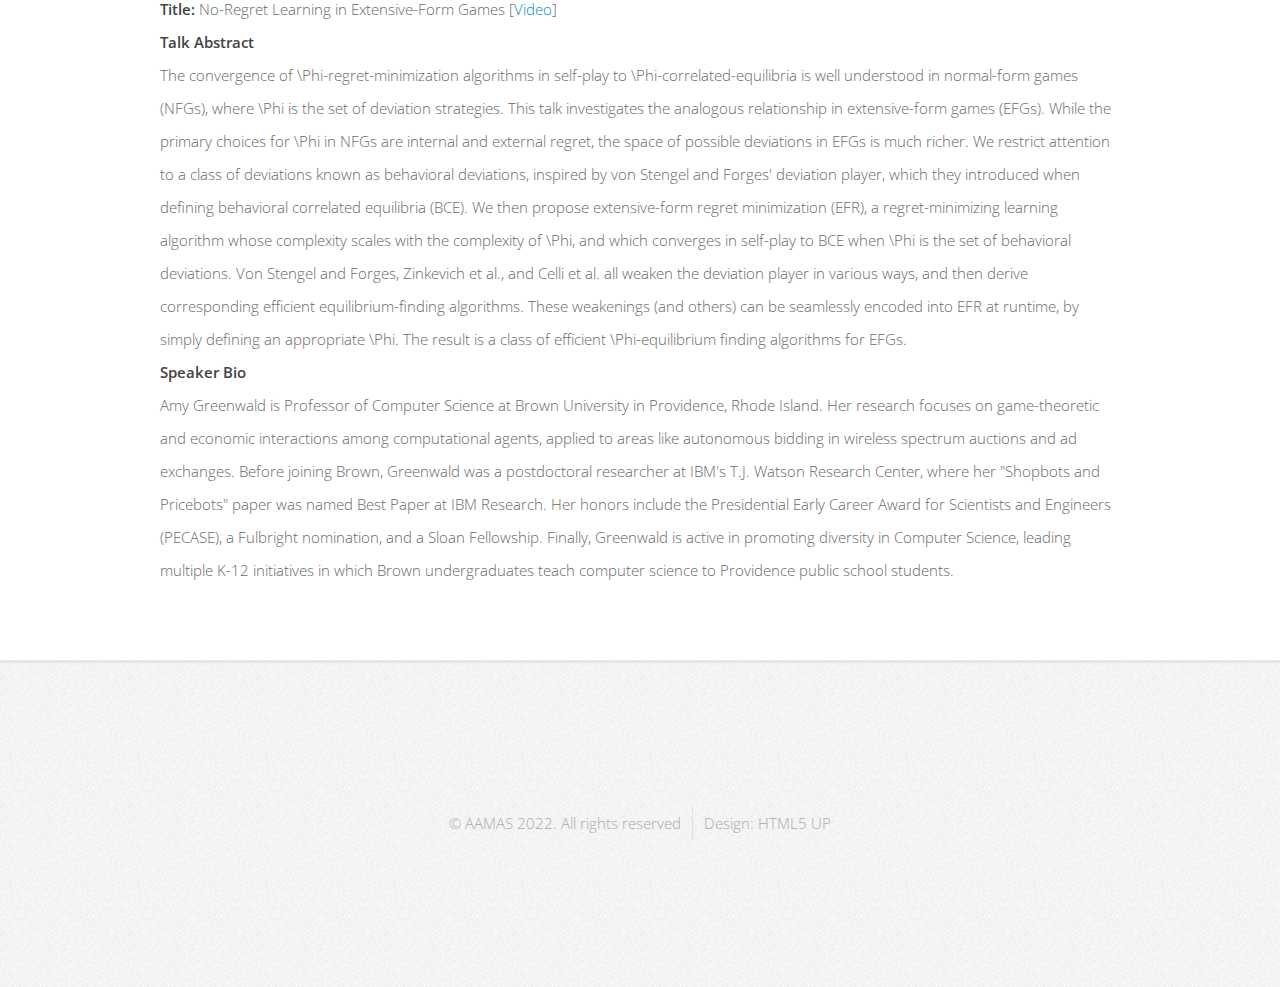
<file: program.html>
<!DOCTYPE HTML>
<!--
	Verti by HTML5 UP
	html5up.net | @ajlkn
	Free for personal and commercial use under the CCA 3.0 license (html5up.net/license)
-->
<html>
	<style>
		.row{
			display: flex;
		}
		
		.column {
			flex: 50.00%;
			padding: 5px;
			text-align:center;
		}
		
		.column img {
			display: block;
			margin-left: auto;
  			margin-right: auto;
			width: 205px;
			height: 300px;
			border-radius:50%;
		}
		
		.column figcaption {
			text-align: center;
		}
	</style>
	<head>
		<title>Learning with Strategic Agents Workshop</title>
		<meta charset="utf-8" />
		<meta name="viewport" content="width=device-width, initial-scale=1, user-scalable=no" />
		<link rel="stylesheet" href="assets/css/main.css" />
	</head>
	<body class="is-preload no-sidebar">
		<div id="page-wrapper">

			<!-- Header -->
			<div id="header-wrapper">
				<header id="header" class="container">

					<!-- Logo -->
						<div id="logo">
							<h3><a href="index.html">Learning with Strategic Agents Workshop</a></h3>
							<!--<span>by HTML5 UP</span>-->
						</div>

					<!-- Nav -->
						<nav id="nav">
							<ul>
                                <li><a href="index.html">Welcome</a></li>
                                <li><a href="CallForPaper.html">Call for Papers</a></li>
                                <li class="current"><a href="program.html">Program</a></li>
                                <li><a href="organization.html">Organization</a></li>
				<li><a href="papers.html">Accepted Papers</a></li>
                            </ul>
						</nav>

				</header>
			</div>

			<!-- Main -->
				<div id="main-wrapper">
					<div class="container">
						<div id="content">

							<!-- Content -->
								<article>
									<p> LSA will take place virtually over the course of two days. Oral sessions will be hosted on Zoom, and can be joined
										via the link below. </br>
										<b>Zoom Link:</b> <a href="https://us06web.zoom.us/j/88330584074?pwd=R2poa1A1M3VkcDhWZ2JQOCtCKzdWdz09">https://us06web.zoom.us/j/88330584074?pwd=R2poa1A1M3VkcDhWZ2JQOCtCKzdWdz09</a><br>
										In addition, LSA is hosting two joint poster sessions with the <a href="https://ala2022.github.io/">ALA</a> and <a href="https://preflib.github.io/gaiw2022/">GAIW</a> workshops, which are also taking place
										at AAMAS 2022. Each poster session will take place in the Gather Town space shared below: <br>
										<b>Gather Town Link: </b> <a href="https://app.gather.town/events/O8p6uZQ3G1EJELYsXH2v">https://app.gather.town/events/O8p6uZQ3G1EJELYsXH2v </a><br>
										Please find detailed information regarding the workshop schedule below. Please note that all times <b> and dates </b> are listed
										in Auckland time (UTC+12).
									</p>		
									
										
									<h3>Tuesday, May 10</h3>
									<table>
										<tr>
										    <th>Time (GMT+12)</th>
										    <th> Subject </th>
										    <th>Authors</th>
										    <th>Title</th>
										 </tr>
										<tr>
											<td>02:00-02:55</td>
											<td>Poster Session 1</td>
										 	<td></td>
											<td></td>
										 </tr>
										 <tr>
											<td>03:00-03:20</td>
											<td>Paper Spotlight</td>
										 	<td>Xiaotie Deng, Xinyan Hu, Tao Lin and Weiqiang Zheng</td>
									    		<td><a href="papers/LSA-2022_paper_11.pdf">Nash Convergence of Mean-Based Learning Algorithms in First Price Auctions</a></td>
										 </tr>
										<tr>
											<td>03:20-03:40</td>
											<td>Paper Spotlight</td>
										 	<td>Vineet Nair, Ganesh Ghalme, Inbal Talgam-Cohen and Nir Rosenfeld</td>
											<td><a href="papers/LSA-2022_paper_12.pdf">Strategic Representation</a></td>
										</tr>
										<tr>
											<td>03:40-04:00</td>
											<td>Paper Spotlight</td>
										 	 <td>Tal Lancewicki, Aviv Rosenberg and Yishay Mansour</td>
									    		<td><a href="papers/LSA-2022_paper_7.pdf">Cooperative Online Learning in Stochastic and Adversarial MDPs</a></td>
									  	</tr>
										<tr>
											<td>04:00-05:00</td>
											<td>Invited Talk</td>
										 	 <td>Panayotis Mertikopoulos</td>
									    		<td>Limits and Limit Points of Game-Theoretic Learning</td>
									  	</tr>
										<tr>
											<td>05:00-05:20</td>
											<td>Paper Spotlight</td>
										 	 <td>Gabriel Andrade, Rafael Frongillo and Georgios Piliouras</td>
											    <td><a href="papers/LSA-2022_paper_18.pdf">No-Regret Learning in Games is Turing Complete</a></td>
										</tr>
										<tr>
											<td>05:20-05:40</td>
											<td>Paper Spotlight</td>
										 	 <td>Martino Bernasconi, Federico Cacciamani, Simone Fioravanti, Alberto Marchesi, Nicola Gatti and Francesco Trovò</td>
										    		<td><a href="papers/LSA-2022_paper_14.pdf">Exploiting Opponents Subject to Utility Constraints in Extensive-Form Games</a></td>
										  </tr>
										<tr>
											<td>06:15-07:15</td>
											<td>Poster Session 2</td>
											<td></td>
											<td></td>
										 </tr>
									</table>
									<h3>Wednesday, May 11</h3>
									<table>
										<tr>
										    <th>Time (GMT+12)</th>
										    <th> Subject </th>
										    <th>Authors</th>
										    <th>Title</th>
										 </tr>
										<tr>
											<td>03:00-04:00</td>
											<td>Invited Talk</td>
										 	 <td>Amy Greenwald</td>
									    		<td>No-Regret Learning in Extensive-Form Games</td>
										 </tr>
										 <tr>
											<td>04:00-04:20</td>
											<td>Paper Spotlight</td>
										 	<td>Andrew Estornell, Sanmay Das, Yang Liu and Yevgeniy Vorobeychik</td>
											<td><a href="papers/LSA-2022_paper_10.pdf">Unfairness Despite Awareness: Group-Fair Classification with Strategic Agents</a></td>
									    	</tr>
										<tr>
											<td>04:20-04:40</td>
											<td>Paper Spotlight</td>
										 	<td>Keegan Harris, Valerie Chen, Joon Sik Kim, Ameet Talwalkar, Hoda Heidari and Z. Steven Wu</td>
										    	<td><a href="papers/LSA-2022_paper_5.pdf">Bayesian Persuasion for Algorithmic Recourse</a></td>
										  </tr>
										<tr>
											<td>04:40-05:00</td>
											<td>Paper Spotlight</td>
										 	<td>Tosca Lechner and Ruth Urner</td>
										    <td><a href="https://arxiv.org/abs/2203.13421">Learning Losses for Strategic Classification</a></td>
										  </tr>
										<tr>
											<td>05:00-05:20</td>
											<td>Paper Spotlight</td>
										 	 <td>Lirong Xia</td>
										    <td><a href="papers/LSA-2022_paper_3.pdf">How Likely A Coalition of Voters Can Influence A Large Election?</a></td>
										  </tr>
										<tr>
											<td>05:20-05:40</td>
											<td>Paper Spotlight</td>
										 	 <td>Fan Yao, Chuanhao Li, Denis Nekipelov, Hongning Wang and Haifeng Xu</td>
										<td><a href="papers/LSA-2022_paper_2 (1).pdf">Learning from a Learning User for Optimal Recommendations</a></td>
									    </tr>
										<tr>
											<td>05:40-06:00</td>
											<td>Paper Spotlight</td>
										 	 <td>Keegan Harris, Daniel Ngo, Logan Stapleton, Hoda Heidari and Z. Steven Wu</td>
										    <td><a href="papers/LSA-2022_paper_4.pdf">Strategic Instrumental Variable Regression: Recovering Causal Relationships From Strategic Responses</a></td>
										  </tr>
									</table>
									<h3>Invited Talks</h3>
									<div class="row">
										<div class="column">
											<figure>
												<img src="images/panayotis2.png">
												<figcaption> 
													<h3> Panayotis Mertikopoulos </h3> 
												</figcaption>
											</figure>
										</div>
										<div class="column">
											<div class="center">
												<figure>
													<img src="images/amy2.png">
													<figcaption>
														<h3> Amy Greenwald </h3>
													</figcaption>
												</figure>
											</div>
										</div>
									</div>
									
									<p>
									<b>Speaker: </b> <a href="http://polaris.imag.fr/panayotis.mertikopoulos/">Panayotis Mertikopoulos</a>, French National Center for Scientific Research (CNRS) <br>
									<b>Title: </b> Limits and Limit Points of Game-Theoretic Learning [<a href="https://drive.google.com/file/d/1jlpHCsOIOmERwvGplHkKo3k38EKyptMh/view?usp=sharing">Video</a>] <br>
									<b>Talk Abstract</b> <br>Does learning from empirical observations in a game-theoretic setting converge to a Nash equilibrium? And, if so, at what rate? A well-known impossibility result in the field precludes the possibility of a "universally positive" answer - i.e., the existence a dynamical process which, based on player-specific information alone, converges to Nash equilibrium in all games. In view of this, we will instead examine the equilibrium convergence properties of a class of widely used no-regret learning processes which includes the exponential weights algorithm and the “follow the regularized leader” family of methods, their optimistic variants, extra-gradient schemes, and many others. In this general context, we establish a comprehensive equivalence between the stability of a Nash equilibrium and its support: a Nash equilibrium is locally stable and attracting if and only if it is strict (i.e., each equilibrium strategy has a unique best response). We will also discuss the robustness of this equivalence to different feedback models - from full information to bandit, payoff-based feedback - as well as the methods' rate of convergence in terms of the underlying regularizer and the type of feedback available to the players.<br>
									<b>Speaker Bio</b><br> Panayotis Mertikopoulos is a principal researcher at the French National Center for Scientific Research (CNRS). Before joining CNRS, he received his undergraduate degree in physics from the University of Athens, his MSc and MPhil in mathematics from Brown University, and his PhD also from the University of Athens. He has since spent a year at École Polytechnique in France as a postdoctoral researcher, and has held visiting positions as an invited professor at the University of Rome, UC Berkeley, and EPFL. His research interests span the interface of game theory, learning and optimization, with a special view towards their applications to machine learning, operations research, and network theory. He is especially interested in the equilibrium convergence properties of multi-agent learning algorithms and dynamics, their rate of convergence (when they converge), and the type of off-equilibrium behavior that may arise (when they do not).
									</p>
									<p>
									<b>Speaker: </b><a href="https://cs.brown.edu/people/faculty/amy/">Amy Greenwald</a>, Brown University <br>
									<b>Title: </b> No-Regret Learning in Extensive-Form Games [<a href="https://drive.google.com/file/d/1AhyWY_7ibMNobPf7mGAA0QyOYgrCJg0a/view?usp=sharing">Video</a>]<br>
									<b>Talk Abstract</b> <br> The convergence of \Phi-regret-minimization algorithms in self-play to \Phi-correlated-equilibria is well understood in normal-form games (NFGs), where \Phi is the set of deviation strategies. This talk investigates the analogous relationship in extensive-form games (EFGs). While the primary choices for \Phi in NFGs are internal and external regret, the space of possible deviations in EFGs is much richer. We restrict attention to a class of deviations known as behavioral deviations, inspired by von Stengel and Forges' deviation player, which they introduced when defining behavioral correlated equilibria (BCE). We then propose extensive-form regret minimization (EFR), a regret-minimizing learning algorithm whose complexity scales with the complexity of \Phi, and which converges in self-play to BCE when \Phi is the set of behavioral deviations. Von Stengel and Forges, Zinkevich et al., and Celli et al. all weaken the deviation player in various ways, and then derive corresponding efficient equilibrium-finding algorithms. These weakenings (and others) can be seamlessly encoded into EFR at runtime, by simply defining an appropriate \Phi. The result is a class of efficient \Phi-equilibrium finding algorithms for EFGs. <br>
									<b>Speaker Bio</b><br> Amy Greenwald is Professor of Computer Science at Brown University in Providence, Rhode Island.  Her research focuses on game-theoretic and economic interactions among computational agents, applied to areas like autonomous bidding in wireless spectrum auctions and ad exchanges.  Before joining Brown, Greenwald was a postdoctoral researcher at IBM's T.J. Watson Research Center, where her "Shopbots and Pricebots" paper was named Best Paper at IBM Research.  Her honors include the Presidential Early Career Award for Scientists and Engineers (PECASE), a Fulbright nomination, and a Sloan Fellowship.  Finally, Greenwald is active in promoting diversity in Computer Science, leading multiple K-12 initiatives in which Brown undergraduates teach computer science to Providence public school students.
									</p>
									
								</article>

						</div>
					</div>
				</div>

			<!-- Footer -->
				<div id="footer-wrapper">
					<footer id="footer" class="container">
						<div class="row">
							<div class="col-12">
								<div id="copyright">
									<ul class="menu">
										<li>&copy;  AAMAS 2022. All rights reserved</li><li>Design: <a href="http://html5up.net">HTML5 UP</a></li>
									</ul>
								</div>
							</div>
						</div>
					</footer>
				</div>

			</div>

		<!-- Scripts -->

			<script src="assets/js/jquery.min.js"></script>
			<script src="assets/js/jquery.dropotron.min.js"></script>
			<script src="assets/js/browser.min.js"></script>
			<script src="assets/js/breakpoints.min.js"></script>
			<script src="assets/js/util.js"></script>
			<script src="assets/js/main.js"></script>

	</body>
</html>
</file>
<file: assets/css/main.css>
@import url("fontawesome-all.min.css");
@import url("https://fonts.googleapis.com/css?family=Oleo+Script:400|Open+Sans:300,300italic,600,600italic,800");

/*
	Verti by HTML5 UP
	html5up.net | @ajlkn
	Free for personal and commercial use under the CCA 3.0 license (html5up.net/license)
*/


html, body, div, span, applet, object,
iframe, h1, h2, h3, h4, h5, h6, p, blockquote,
pre, a, abbr, acronym, address, big, cite,
code, del, dfn, em, img, ins, kbd, q, s, samp,
small, strike, strong, sub, sup, tt, var, b,
u, i, center, dl, dt, dd, ol, ul, li, fieldset,
form, label, legend, table, caption, tbody,
tfoot, thead, tr, th, td, article, aside,
canvas, details, embed, figure, figcaption,
footer, header, hgroup, menu, nav, output, ruby,
section, summary, time, mark, audio, video {
	margin: 0;
	padding: 0;
	border: 0;
	font-size: 100%;
	font: inherit;
	vertical-align: baseline;}

article, aside, details, figcaption, figure,
footer, header, hgroup, menu, nav, section {
	display: block;}

body {
	line-height: 1;
}

ol, ul {
	list-style: none;
}

code {
  font-family: "courier new",Consolas;
  color: black;
  padding: 2px;
  font-size: 105%;
}

blockquote, q {
	quotes: none;
}

	blockquote:before, blockquote:after, q:before, q:after {
		content: '';
		content: none;
	}

table {
	border-collapse: collapse;
	border-spacing: 0;
}

body {
	-webkit-text-size-adjust: none;
}

mark {
	background-color: transparent;
	color: inherit;
}

input::-moz-focus-inner {
	border: 0;
	padding: 0;
}

input, select, textarea {
	-moz-appearance: none;
	-webkit-appearance: none;
	-ms-appearance: none;
	appearance: none;
}

/* Basic */

	@-ms-viewport {
		width: device-width;
	}

	html {
		box-sizing: border-box;
	}

	*, *:before, *:after {
		box-sizing: inherit;
	}

	body {
		background-image: -moz-linear-gradient(top, rgba(0, 0, 0, 0.05), rgba(0, 0, 0, 0)), url("images/bg01.png");
		background-image: -webkit-linear-gradient(top, rgba(0, 0, 0, 0.05), rgba(0, 0, 0, 0)), url("images/bg01.png");
		background-image: -ms-linear-gradient(top, rgba(0, 0, 0, 0.05), rgba(0, 0, 0, 0)), url("images/bg01.png");
		background-image: linear-gradient(top, rgba(0, 0, 0, 0.05), rgba(0, 0, 0, 0)), url("images/bg01.png");
		background-color: #f7f7f7;
		background-position: top left, top left;
		background-repeat: repeat-x, repeat;
		background-size: 100% 30em, auto;
		font-family: 'Open Sans', sans-serif;
		font-size: 13pt;
		color: #696969;
		font-weight: 300;
		line-height: 2.25em;
	}

		body.is-preload *, body.is-preload *:before, body.is-preload *:after {
			-moz-animation: none !important;
			-webkit-animation: none !important;
			-ms-animation: none !important;
			animation: none !important;
			-moz-transition: none !important;
			-webkit-transition: none !important;
			-ms-transition: none !important;
			transition: none !important;
		}

	input, select, textarea {
		font-family: 'Open Sans', sans-serif;
		font-size: 13pt;
		color: #696969;
		font-weight: 300;
		line-height: 2.25em;
	}

	a {
		color: #0090c5;
		text-decoration: none;
	}

		a:hover {
			text-decoration: none;
		}

	h1, h2, h3, h4, h5, h6 {
		color: #444;
		font-weight: 800;
	}

		h1 a, h2 a, h3 a, h4 a, h5 a, h6 a {
			color: inherit;
			text-decoration: none;
			outline: 0;
		}

	h2 {
		font-size: 2.25em;
		margin: 0 0 1.1em 0;
		line-height: 1em;
	}

	h3 {
		font-size: 1.35em;
		margin: 0 0 1em 0;
	}

	b, strong {
		font-weight: 600;
		color: #444;
	}

	i, em {
		font-style: italic;
	}

	br.clear {
		clear: both;
	}

	sub {
		position: relative;
		top: 0.5em;
		font-size: 0.8em;
	}

	sup {
		position: relative;
		top: -0.5em;
		font-size: 0.8em;
	}

	hr {
		border: 0;
		border-top: solid 1px #eee;
	}

	blockquote {
		border-left: solid 0.5em #eee;
		padding: 1em 0 1em 2em;
		font-style: italic;
	}

	p, ul, ol, dl, table {
		margin-bottom: 2em;
	}

/* Container */

	.container {
		margin: 0 auto;
		max-width: 100%;
		width: 1400px;
	}

		@media screen and (max-width: 1680px) {

			.container {
				width: 1200px;
			}

		}

		@media screen and (max-width: 1280px) {

			.container {
				width: 960px;
			}

		}

		@media screen and (max-width: 980px) {

			.container {
				width: 90%;
			}

		}

		@media screen and (max-width: 736px) {

			.container {
				width: 100%;
			}

		}

/* Row */

	.row {
		display: flex;
		flex-wrap: wrap;
		box-sizing: border-box;
		align-items: stretch;
	}

		.row > * {
			box-sizing: border-box;
		}

		.row.gtr-uniform > * > :last-child {
			margin-bottom: 0;
		}

		.row.aln-left {
			justify-content: flex-start;
		}

		.row.aln-center {
			justify-content: center;
		}

		.row.aln-right {
			justify-content: flex-end;
		}

		.row.aln-top {
			align-items: flex-start;
		}

		.row.aln-middle {
			align-items: center;
		}

		.row.aln-bottom {
			align-items: flex-end;
		}

		.row > .imp {
			order: -1;
		}

		.row > .col-1 {
			width: 8.33333%;
		}

		.row > .off-1 {
			margin-left: 8.33333%;
		}

		.row > .col-2 {
			width: 16.66667%;
		}

		.row > .off-2 {
			margin-left: 16.66667%;
		}

		.row > .col-3 {
			width: 25%;
		}

		.row > .off-3 {
			margin-left: 25%;
		}

		.row > .col-4 {
			width: 33.33333%;
		}

		.row > .off-4 {
			margin-left: 33.33333%;
		}

		.row > .col-5 {
			width: 41.66667%;
		}

		.row > .off-5 {
			margin-left: 41.66667%;
		}

		.row > .col-6 {
			width: 50%;
		}

		.row > .off-6 {
			margin-left: 50%;
		}

		.row > .col-7 {
			width: 58.33333%;
		}

		.row > .off-7 {
			margin-left: 58.33333%;
		}

		.row > .col-8 {
			width: 66.66667%;
		}

		.row > .off-8 {
			margin-left: 66.66667%;
		}

		.row > .col-9 {
			width: 75%;
		}

		.row > .off-9 {
			margin-left: 75%;
		}

		.row > .col-10 {
			width: 83.33333%;
		}

		.row > .off-10 {
			margin-left: 83.33333%;
		}

		.row > .col-11 {
			width: 91.66667%;
		}

		.row > .off-11 {
			margin-left: 91.66667%;
		}

		.row > .col-12 {
			width: 100%;
		}

		.row > .off-12 {
			margin-left: 100%;
		}

		.row.gtr-0 {
			margin-top: 0px;
			margin-left: 0px;
		}

			.row.gtr-0 > * {
				padding: 0px 0 0 0px;
			}

			.row.gtr-0.gtr-uniform {
				margin-top: 0px;
			}

				.row.gtr-0.gtr-uniform > * {
					padding-top: 0px;
				}

		.row.gtr-25 {
			margin-top: -10px;
			margin-left: -10px;
		}

			.row.gtr-25 > * {
				padding: 10px 0 0 10px;
			}

			.row.gtr-25.gtr-uniform {
				margin-top: -10px;
			}

				.row.gtr-25.gtr-uniform > * {
					padding-top: 10px;
				}

		.row.gtr-50 {
			margin-top: -20px;
			margin-left: -20px;
		}

			.row.gtr-50 > * {
				padding: 20px 0 0 20px;
			}

			.row.gtr-50.gtr-uniform {
				margin-top: -20px;
			}

				.row.gtr-50.gtr-uniform > * {
					padding-top: 20px;
				}

		.row {
			margin-top: -40px;
			margin-left: -40px;
		}

			.row > * {
				padding: 40px 0 0 40px;
			}

			.row.gtr-uniform {
				margin-top: -40px;
			}

				.row.gtr-uniform > * {
					padding-top: 40px;
				}

		.row.gtr-150 {
			margin-top: -60px;
			margin-left: -60px;
		}

			.row.gtr-150 > * {
				padding: 60px 0 0 60px;
			}

			.row.gtr-150.gtr-uniform {
				margin-top: -60px;
			}

				.row.gtr-150.gtr-uniform > * {
					padding-top: 60px;
				}

		.row.gtr-200 {
			margin-top: -80px;
			margin-left: -80px;
		}

			.row.gtr-200 > * {
				padding: 80px 0 0 80px;
			}

			.row.gtr-200.gtr-uniform {
				margin-top: -80px;
			}

				.row.gtr-200.gtr-uniform > * {
					padding-top: 80px;
				}

		@media screen and (max-width: 1680px) {

			.row {
				display: flex;
				flex-wrap: wrap;
				box-sizing: border-box;
				align-items: stretch;
			}

				.row > * {
					box-sizing: border-box;
				}

				.row.gtr-uniform > * > :last-child {
					margin-bottom: 0;
				}

				.row.aln-left {
					justify-content: flex-start;
				}

				.row.aln-center {
					justify-content: center;
				}

				.row.aln-right {
					justify-content: flex-end;
				}

				.row.aln-top {
					align-items: flex-start;
				}

				.row.aln-middle {
					align-items: center;
				}

				.row.aln-bottom {
					align-items: flex-end;
				}

				.row > .imp-xlarge {
					order: -1;
				}

				.row > .col-1-xlarge {
					width: 8.33333%;
				}

				.row > .off-1-xlarge {
					margin-left: 8.33333%;
				}

				.row > .col-2-xlarge {
					width: 16.66667%;
				}

				.row > .off-2-xlarge {
					margin-left: 16.66667%;
				}

				.row > .col-3-xlarge {
					width: 25%;
				}

				.row > .off-3-xlarge {
					margin-left: 25%;
				}

				.row > .col-4-xlarge {
					width: 33.33333%;
				}

				.row > .off-4-xlarge {
					margin-left: 33.33333%;
				}

				.row > .col-5-xlarge {
					width: 41.66667%;
				}

				.row > .off-5-xlarge {
					margin-left: 41.66667%;
				}

				.row > .col-6-xlarge {
					width: 50%;
				}

				.row > .off-6-xlarge {
					margin-left: 50%;
				}

				.row > .col-7-xlarge {
					width: 58.33333%;
				}

				.row > .off-7-xlarge {
					margin-left: 58.33333%;
				}

				.row > .col-8-xlarge {
					width: 66.66667%;
				}

				.row > .off-8-xlarge {
					margin-left: 66.66667%;
				}

				.row > .col-9-xlarge {
					width: 75%;
				}

				.row > .off-9-xlarge {
					margin-left: 75%;
				}

				.row > .col-10-xlarge {
					width: 83.33333%;
				}

				.row > .off-10-xlarge {
					margin-left: 83.33333%;
				}

				.row > .col-11-xlarge {
					width: 91.66667%;
				}

				.row > .off-11-xlarge {
					margin-left: 91.66667%;
				}

				.row > .col-12-xlarge {
					width: 100%;
				}

				.row > .off-12-xlarge {
					margin-left: 100%;
				}

				.row.gtr-0 {
					margin-top: 0px;
					margin-left: 0px;
				}

					.row.gtr-0 > * {
						padding: 0px 0 0 0px;
					}

					.row.gtr-0.gtr-uniform {
						margin-top: 0px;
					}

						.row.gtr-0.gtr-uniform > * {
							padding-top: 0px;
						}

				.row.gtr-25 {
					margin-top: -10px;
					margin-left: -10px;
				}

					.row.gtr-25 > * {
						padding: 10px 0 0 10px;
					}

					.row.gtr-25.gtr-uniform {
						margin-top: -10px;
					}

						.row.gtr-25.gtr-uniform > * {
							padding-top: 10px;
						}

				.row.gtr-50 {
					margin-top: -20px;
					margin-left: -20px;
				}

					.row.gtr-50 > * {
						padding: 20px 0 0 20px;
					}

					.row.gtr-50.gtr-uniform {
						margin-top: -20px;
					}

						.row.gtr-50.gtr-uniform > * {
							padding-top: 20px;
						}

				.row {
					margin-top: -40px;
					margin-left: -40px;
				}

					.row > * {
						padding: 40px 0 0 40px;
					}

					.row.gtr-uniform {
						margin-top: -40px;
					}

						.row.gtr-uniform > * {
							padding-top: 40px;
						}

				.row.gtr-150 {
					margin-top: -60px;
					margin-left: -60px;
				}

					.row.gtr-150 > * {
						padding: 60px 0 0 60px;
					}

					.row.gtr-150.gtr-uniform {
						margin-top: -60px;
					}

						.row.gtr-150.gtr-uniform > * {
							padding-top: 60px;
						}

				.row.gtr-200 {
					margin-top: -80px;
					margin-left: -80px;
				}

					.row.gtr-200 > * {
						padding: 80px 0 0 80px;
					}

					.row.gtr-200.gtr-uniform {
						margin-top: -80px;
					}

						.row.gtr-200.gtr-uniform > * {
							padding-top: 80px;
						}

		}

		@media screen and (max-width: 1280px) {

			.row {
				display: flex;
				flex-wrap: wrap;
				box-sizing: border-box;
				align-items: stretch;
			}

				.row > * {
					box-sizing: border-box;
				}

				.row.gtr-uniform > * > :last-child {
					margin-bottom: 0;
				}

				.row.aln-left {
					justify-content: flex-start;
				}

				.row.aln-center {
					justify-content: center;
				}

				.row.aln-right {
					justify-content: flex-end;
				}

				.row.aln-top {
					align-items: flex-start;
				}

				.row.aln-middle {
					align-items: center;
				}

				.row.aln-bottom {
					align-items: flex-end;
				}

				.row > .imp-large {
					order: -1;
				}

				.row > .col-1-large {
					width: 8.33333%;
				}

				.row > .off-1-large {
					margin-left: 8.33333%;
				}

				.row > .col-2-large {
					width: 16.66667%;
				}

				.row > .off-2-large {
					margin-left: 16.66667%;
				}

				.row > .col-3-large {
					width: 25%;
				}

				.row > .off-3-large {
					margin-left: 25%;
				}

				.row > .col-4-large {
					width: 33.33333%;
				}

				.row > .off-4-large {
					margin-left: 33.33333%;
				}

				.row > .col-5-large {
					width: 41.66667%;
				}

				.row > .off-5-large {
					margin-left: 41.66667%;
				}

				.row > .col-6-large {
					width: 50%;
				}

				.row > .off-6-large {
					margin-left: 50%;
				}

				.row > .col-7-large {
					width: 58.33333%;
				}

				.row > .off-7-large {
					margin-left: 58.33333%;
				}

				.row > .col-8-large {
					width: 66.66667%;
				}

				.row > .off-8-large {
					margin-left: 66.66667%;
				}

				.row > .col-9-large {
					width: 75%;
				}

				.row > .off-9-large {
					margin-left: 75%;
				}

				.row > .col-10-large {
					width: 83.33333%;
				}

				.row > .off-10-large {
					margin-left: 83.33333%;
				}

				.row > .col-11-large {
					width: 91.66667%;
				}

				.row > .off-11-large {
					margin-left: 91.66667%;
				}

				.row > .col-12-large {
					width: 100%;
				}

				.row > .off-12-large {
					margin-left: 100%;
				}

				.row.gtr-0 {
					margin-top: 0px;
					margin-left: 0px;
				}

					.row.gtr-0 > * {
						padding: 0px 0 0 0px;
					}

					.row.gtr-0.gtr-uniform {
						margin-top: 0px;
					}

						.row.gtr-0.gtr-uniform > * {
							padding-top: 0px;
						}

				.row.gtr-25 {
					margin-top: -6.25px;
					margin-left: -6.25px;
				}

					.row.gtr-25 > * {
						padding: 6.25px 0 0 6.25px;
					}

					.row.gtr-25.gtr-uniform {
						margin-top: -6.25px;
					}

						.row.gtr-25.gtr-uniform > * {
							padding-top: 6.25px;
						}

				.row.gtr-50 {
					margin-top: -12.5px;
					margin-left: -12.5px;
				}

					.row.gtr-50 > * {
						padding: 12.5px 0 0 12.5px;
					}

					.row.gtr-50.gtr-uniform {
						margin-top: -12.5px;
					}

						.row.gtr-50.gtr-uniform > * {
							padding-top: 12.5px;
						}

				.row {
					margin-top: -25px;
					margin-left: -25px;
				}

					.row > * {
						padding: 25px 0 0 25px;
					}

					.row.gtr-uniform {
						margin-top: -25px;
					}

						.row.gtr-uniform > * {
							padding-top: 25px;
						}

				.row.gtr-150 {
					margin-top: -37.5px;
					margin-left: -37.5px;
				}

					.row.gtr-150 > * {
						padding: 37.5px 0 0 37.5px;
					}

					.row.gtr-150.gtr-uniform {
						margin-top: -37.5px;
					}

						.row.gtr-150.gtr-uniform > * {
							padding-top: 37.5px;
						}

				.row.gtr-200 {
					margin-top: -50px;
					margin-left: -50px;
				}

					.row.gtr-200 > * {
						padding: 50px 0 0 50px;
					}

					.row.gtr-200.gtr-uniform {
						margin-top: -50px;
					}

						.row.gtr-200.gtr-uniform > * {
							padding-top: 50px;
						}

		}

		@media screen and (max-width: 980px) {

			.row {
				display: flex;
				flex-wrap: wrap;
				box-sizing: border-box;
				align-items: stretch;
			}

				.row > * {
					box-sizing: border-box;
				}

				.row.gtr-uniform > * > :last-child {
					margin-bottom: 0;
				}

				.row.aln-left {
					justify-content: flex-start;
				}

				.row.aln-center {
					justify-content: center;
				}

				.row.aln-right {
					justify-content: flex-end;
				}

				.row.aln-top {
					align-items: flex-start;
				}

				.row.aln-middle {
					align-items: center;
				}

				.row.aln-bottom {
					align-items: flex-end;
				}

				.row > .imp-medium {
					order: -1;
				}

				.row > .col-1-medium {
					width: 8.33333%;
				}

				.row > .off-1-medium {
					margin-left: 8.33333%;
				}

				.row > .col-2-medium {
					width: 16.66667%;
				}

				.row > .off-2-medium {
					margin-left: 16.66667%;
				}

				.row > .col-3-medium {
					width: 25%;
				}

				.row > .off-3-medium {
					margin-left: 25%;
				}

				.row > .col-4-medium {
					width: 33.33333%;
				}

				.row > .off-4-medium {
					margin-left: 33.33333%;
				}

				.row > .col-5-medium {
					width: 41.66667%;
				}

				.row > .off-5-medium {
					margin-left: 41.66667%;
				}

				.row > .col-6-medium {
					width: 50%;
				}

				.row > .off-6-medium {
					margin-left: 50%;
				}

				.row > .col-7-medium {
					width: 58.33333%;
				}

				.row > .off-7-medium {
					margin-left: 58.33333%;
				}

				.row > .col-8-medium {
					width: 66.66667%;
				}

				.row > .off-8-medium {
					margin-left: 66.66667%;
				}

				.row > .col-9-medium {
					width: 75%;
				}

				.row > .off-9-medium {
					margin-left: 75%;
				}

				.row > .col-10-medium {
					width: 83.33333%;
				}

				.row > .off-10-medium {
					margin-left: 83.33333%;
				}

				.row > .col-11-medium {
					width: 91.66667%;
				}

				.row > .off-11-medium {
					margin-left: 91.66667%;
				}

				.row > .col-12-medium {
					width: 100%;
				}

				.row > .off-12-medium {
					margin-left: 100%;
				}

				.row.gtr-0 {
					margin-top: 0px;
					margin-left: 0px;
				}

					.row.gtr-0 > * {
						padding: 0px 0 0 0px;
					}

					.row.gtr-0.gtr-uniform {
						margin-top: 0px;
					}

						.row.gtr-0.gtr-uniform > * {
							padding-top: 0px;
						}

				.row.gtr-25 {
					margin-top: -6.25px;
					margin-left: -6.25px;
				}

					.row.gtr-25 > * {
						padding: 6.25px 0 0 6.25px;
					}

					.row.gtr-25.gtr-uniform {
						margin-top: -6.25px;
					}

						.row.gtr-25.gtr-uniform > * {
							padding-top: 6.25px;
						}

				.row.gtr-50 {
					margin-top: -12.5px;
					margin-left: -12.5px;
				}

					.row.gtr-50 > * {
						padding: 12.5px 0 0 12.5px;
					}

					.row.gtr-50.gtr-uniform {
						margin-top: -12.5px;
					}

						.row.gtr-50.gtr-uniform > * {
							padding-top: 12.5px;
						}

				.row {
					margin-top: -25px;
					margin-left: -25px;
				}

					.row > * {
						padding: 25px 0 0 25px;
					}

					.row.gtr-uniform {
						margin-top: -25px;
					}

						.row.gtr-uniform > * {
							padding-top: 25px;
						}

				.row.gtr-150 {
					margin-top: -37.5px;
					margin-left: -37.5px;
				}

					.row.gtr-150 > * {
						padding: 37.5px 0 0 37.5px;
					}

					.row.gtr-150.gtr-uniform {
						margin-top: -37.5px;
					}

						.row.gtr-150.gtr-uniform > * {
							padding-top: 37.5px;
						}

				.row.gtr-200 {
					margin-top: -50px;
					margin-left: -50px;
				}

					.row.gtr-200 > * {
						padding: 50px 0 0 50px;
					}

					.row.gtr-200.gtr-uniform {
						margin-top: -50px;
					}

						.row.gtr-200.gtr-uniform > * {
							padding-top: 50px;
						}

		}

		@media screen and (max-width: 736px) {

			.row {
				display: flex;
				flex-wrap: wrap;
				box-sizing: border-box;
				align-items: stretch;
			}

				.row > * {
					box-sizing: border-box;
				}

				.row.gtr-uniform > * > :last-child {
					margin-bottom: 0;
				}

				.row.aln-left {
					justify-content: flex-start;
				}

				.row.aln-center {
					justify-content: center;
				}

				.row.aln-right {
					justify-content: flex-end;
				}

				.row.aln-top {
					align-items: flex-start;
				}

				.row.aln-middle {
					align-items: center;
				}

				.row.aln-bottom {
					align-items: flex-end;
				}

				.row > .imp-small {
					order: -1;
				}

				.row > .col-1-small {
					width: 8.33333%;
				}

				.row > .off-1-small {
					margin-left: 8.33333%;
				}

				.row > .col-2-small {
					width: 16.66667%;
				}

				.row > .off-2-small {
					margin-left: 16.66667%;
				}

				.row > .col-3-small {
					width: 25%;
				}

				.row > .off-3-small {
					margin-left: 25%;
				}

				.row > .col-4-small {
					width: 33.33333%;
				}

				.row > .off-4-small {
					margin-left: 33.33333%;
				}

				.row > .col-5-small {
					width: 41.66667%;
				}

				.row > .off-5-small {
					margin-left: 41.66667%;
				}

				.row > .col-6-small {
					width: 50%;
				}

				.row > .off-6-small {
					margin-left: 50%;
				}

				.row > .col-7-small {
					width: 58.33333%;
				}

				.row > .off-7-small {
					margin-left: 58.33333%;
				}

				.row > .col-8-small {
					width: 66.66667%;
				}

				.row > .off-8-small {
					margin-left: 66.66667%;
				}

				.row > .col-9-small {
					width: 75%;
				}

				.row > .off-9-small {
					margin-left: 75%;
				}

				.row > .col-10-small {
					width: 83.33333%;
				}

				.row > .off-10-small {
					margin-left: 83.33333%;
				}

				.row > .col-11-small {
					width: 91.66667%;
				}

				.row > .off-11-small {
					margin-left: 91.66667%;
				}

				.row > .col-12-small {
					width: 100%;
				}

				.row > .off-12-small {
					margin-left: 100%;
				}

				.row.gtr-0 {
					margin-top: 0px;
					margin-left: 0px;
				}

					.row.gtr-0 > * {
						padding: 0px 0 0 0px;
					}

					.row.gtr-0.gtr-uniform {
						margin-top: 0px;
					}

						.row.gtr-0.gtr-uniform > * {
							padding-top: 0px;
						}

				.row.gtr-25 {
					margin-top: -5px;
					margin-left: -5px;
				}

					.row.gtr-25 > * {
						padding: 5px 0 0 5px;
					}

					.row.gtr-25.gtr-uniform {
						margin-top: -5px;
					}

						.row.gtr-25.gtr-uniform > * {
							padding-top: 5px;
						}

				.row.gtr-50 {
					margin-top: -10px;
					margin-left: -10px;
				}

					.row.gtr-50 > * {
						padding: 10px 0 0 10px;
					}

					.row.gtr-50.gtr-uniform {
						margin-top: -10px;
					}

						.row.gtr-50.gtr-uniform > * {
							padding-top: 10px;
						}

				.row {
					margin-top: -20px;
					margin-left: -20px;
				}

					.row > * {
						padding: 20px 0 0 20px;
					}

					.row.gtr-uniform {
						margin-top: -20px;
					}

						.row.gtr-uniform > * {
							padding-top: 20px;
						}

				.row.gtr-150 {
					margin-top: -30px;
					margin-left: -30px;
				}

					.row.gtr-150 > * {
						padding: 30px 0 0 30px;
					}

					.row.gtr-150.gtr-uniform {
						margin-top: -30px;
					}

						.row.gtr-150.gtr-uniform > * {
							padding-top: 30px;
						}

				.row.gtr-200 {
					margin-top: -40px;
					margin-left: -40px;
				}

					.row.gtr-200 > * {
						padding: 40px 0 0 40px;
					}

					.row.gtr-200.gtr-uniform {
						margin-top: -40px;
					}

						.row.gtr-200.gtr-uniform > * {
							padding-top: 40px;
						}

		}

/* Section/Article */

	section, article {
		margin-bottom: 5em;
	}

	section > :last-child,
	article > :last-child,
	section:last-child,
	article:last-child {
		margin-bottom: 0;
	}

	header {
		margin: 0 0 2em 0;
	}

		header h2, header h3 {
			margin: 0 0 0.25em 0;
		}

		header p {
			margin: 0;
		}

	footer {
		margin: 2.5em 0 0 0;
	}

/* Forms */

	form label {
		display: block;
		font-weight: 800;
		margin: 0 0 1em 0;
		font-size: 0.8em;
		color: #444;
	}

	form input[type="text"],
	form input[type="email"],
	form input[type="password"],
	form select,
	form textarea {
		-webkit-appearance: none;
		display: block;
		width: 100%;
		border-radius: 8px;
		border: solid 1px #eee;
	}

		form input[type="text"]:focus,
		form input[type="email"]:focus,
		form input[type="password"]:focus,
		form select:focus,
		form textarea:focus {
			border-color: #0090c5;
		}

	form input[type="text"],
	form input[type="email"],
	form input[type="password"] {
		line-height: 3em;
		padding: 0 1em;
	}

	form select {
		line-height: 3em;
		padding: 0 1em;
	}

	form textarea {
		min-height: 9em;
		padding: 1em;
	}

	form ::-webkit-input-placeholder {
		color: #555 !important;
	}

	form :-moz-placeholder {
		color: #555 !important;
	}

	form ::-moz-placeholder {
		color: #555 !important;
	}

	form :-ms-input-placeholder {
		color: #555 !important;
	}

	form ::-moz-focus-inner {
		border: 0;
	}

/* Tables */

	table {
		width: 100%;
	}

		table tr {
			border-top: solid 1px #eee;
		}

			table tr:first-child {
				border-top: 0;
			}

		table td {
			padding: 0.5em 1em 0.5em 1em;
		}

		table th {
			text-align: left;
			padding: 0.5em 1em 0.5em 1em;
			font-weight: 800;
			margin: 0 0 1em 0;
		}

		table thead {
			background: #404248;
			color: #fff;
		}

/* Image */

	.image {
		display: inline-block;
		outline: 0;
	}

		.image img {
			display: block;
			width: 100%;
			border-radius: 8px;
		}

		.image.fit {
			display: block;
			width: 100%;
		}

		.image.featured {
			display: block;
			width: 100%;
			margin: 0 0 2.5em 0;
		}

		.image.left {
			float: left;
			margin: 0 2em 2em 0;
		}

		.image.centered {
			display: block;
			margin: 0 0 2.5em 0;
		}

			.image.centered img {
				margin: 0 auto;
				width: auto;
			}

/* Button */

	input[type="button"],
	input[type="submit"],
	input[type="reset"],
	button,
	.button {
		-moz-transition: background-color .25s ease-in-out;
		-webkit-transition: background-color .25s ease-in-out;
		-ms-transition: background-color .25s ease-in-out;
		transition: background-color .25s ease-in-out;
		-webkit-appearance: none;
		position: relative;
		display: inline-block;
		background: #0090c5;
		color: #fff;
		text-decoration: none;
		border-radius: 6px;
		font-weight: 800;
		outline: 0;
		border: 0;
		cursor: pointer;
		font-size: 1.35em;
		padding: 0.6em 1.5em;
	}

		input[type="button"].icon:before,
		input[type="submit"].icon:before,
		input[type="reset"].icon:before,
		button.icon:before,
		.button.icon:before {
			position: relative;
			margin-right: 0.5em;
			top: 0.05em;
		}

		input[type="button"]:hover,
		input[type="submit"]:hover,
		input[type="reset"]:hover,
		button:hover,
		.button:hover {
			background: #10a0d5;
		}

		input[type="button"]:active,
		input[type="submit"]:active,
		input[type="reset"]:active,
		button:active,
		.button:active {
			background: #20b0e5;
		}

		input[type="button"].alt,
		input[type="submit"].alt,
		input[type="reset"].alt,
		button.alt,
		.button.alt {
			background: #f1f1f1;
			background: rgba(0, 0, 0, 0.05);
			color: #444;
		}

			input[type="button"].alt:hover,
			input[type="submit"].alt:hover,
			input[type="reset"].alt:hover,
			button.alt:hover,
			.button.alt:hover {
				background: #e8e8e8;
				background: rgba(0, 0, 0, 0.085);
			}

			input[type="button"].alt:active,
			input[type="submit"].alt:active,
			input[type="reset"].alt:active,
			button.alt:active,
			.button.alt:active {
				background: #e4e4e4;
				background: rgba(0, 0, 0, 0.15);
			}

		input[type="button"].large,
		input[type="submit"].large,
		input[type="reset"].large,
		button.large,
		.button.large {
			font-size: 2.25em;
			padding: 0.8em 0.9em;
		}

/* List */

	ul {
		list-style: disc;
		padding-left: 1em;
	}

		ul li {
			padding-left: 0.5em;
		}

		ul.style2 {
			list-style: none;
			padding-left: 0;
		}

			ul.style2 li {
				padding-left: 0;
			}

	ol {
		list-style: decimal;
		padding-left: 1.25em;
	}

		ol li {
			padding-left: 0.25em;
		}

/* Actions */

	ul.actions {
		list-style: none;
		padding-left: 0;
	}

		ul.actions li {
			display: inline-block;
			padding: 0 0 0 0.25em;
			margin: 0 0 0 0.25em;
		}

			ul.actions li:first-child {
				margin-left: 0;
				padding-left: 0;
			}

/* Menu */

	ul.menu {
		list-style: none;
		padding-left: 0;
	}

		ul.menu li {
			border-left: solid 1px #e0e0e0;
			display: inline-block;
			padding: 0 0 0 0.75em;
			margin: 0 0 0 0.75em;
		}

			ul.menu li:first-child {
				border-left: 0;
				margin-left: 0;
				padding-left: 0;
			}

/* Box */

	.box {
		background: #fff;
		border-radius: 6px;
		box-shadow: 0px 3px 0px 0px rgba(0, 0, 0, 0.05);
		padding: 2em;
	}

		.box.feature {
			padding: 0;
		}

			.box.feature .inner {
				padding: 4em 2em 3em 2em;
			}

			.box.feature h2 {
				font-size: 1.35em;
			}

			.box.feature p {
				margin: 0;
			}

			.box.feature .image {
				position: relative;
				margin: 0;
			}

				.box.feature .image img {
					border-bottom-left-radius: 0;
					border-bottom-right-radius: 0;
				}

/* Icons */

	.icon {
		text-decoration: none;
		position: relative;
		text-decoration: none;
	}

		.icon:before {
			-moz-osx-font-smoothing: grayscale;
			-webkit-font-smoothing: antialiased;
			display: inline-block;
			font-style: normal;
			font-variant: normal;
			text-rendering: auto;
			line-height: 1;
			text-transform: none !important;
			font-family: 'Font Awesome 5 Free';
			font-weight: 400;
		}

		.icon:before {
			line-height: inherit;
		}

		.icon.solid:before {
			font-weight: 900;
		}

		.icon.brands:before {
			font-family: 'Font Awesome 5 Brands';
		}

		.icon > .label {
			display: none;
		}

/* Widgets */

	.widget.thumbnails .grid {
		margin: 0 0 3em 0;
	}

	.widget.thumbnails .image {
		margin: 0;
	}

	.widget.contact ul {
		list-style: none;
		padding-left: 0;
		overflow: hidden;
		position: relative;
		left: -4px;
		top: 4px;
		margin-bottom: 1.5em;
	}

		.widget.contact ul li {
			display: inline-block;
			margin-right: 0.25em;
			padding-left: 0;
		}

			.widget.contact ul li a {
				-moz-transition: background-color .25s ease-in-out;
				-webkit-transition: background-color .25s ease-in-out;
				-ms-transition: background-color .25s ease-in-out;
				transition: background-color .25s ease-in-out;
				display: inline-block;
				width: 2.5em;
				height: 2.5em;
				text-align: center;
				line-height: 2.5em;
				border-radius: 0.35em;
				outline: 0;
				opacity: 0.75;
				text-decoration: none;
				background: #222222;
			}

				.widget.contact ul li a:before {
					color: #f3f3f3;
					font-size: 1.5em;
					line-height: inherit;
				}

				.widget.contact ul li a:hover {
					background: #444444;
				}

				.widget.contact ul li a:active {
					background: #666666;
				}

/* Wrappers */

	#header-wrapper {
		padding: 4.5em 0 3em 0;
	}

	#features-wrapper {
		padding: 3em 0 3em 0;
	}

	#main-wrapper {
		background: #fff;
		box-shadow: 0px 3px 0px 0px rgba(0, 0, 0, 0.05);
		padding: 5em 0 5em 0;
	}

	#footer-wrapper {
		padding: 6em 0 8em 0;
	}

/* Header */

	#header {
		position: relative;
	}

/* Logo */

	#logo {
		display: inline-block;
	}

		#logo h1 {
			background: #ff4486;
			color: #fff;
			border-radius: 6px;
			font-family: 'Oleo Script', serif;
			font-weight: 400;
			padding: 0.25em 0.2em 0.25em 0.2em;
			font-size: 3.25em;
			letter-spacing: 0.05em;
			display: inline-block;
			vertical-align: middle;
		}

		#logo span {
			font-weight: 800;
			line-height: 4.5em;
			letter-spacing: 0.025em;
			font-size: 0.9em;
			vertical-align: middle;
			margin: 0 0 0 1.25em;
		}

/* Nav */

	#nav {
		position: absolute;
		right: 0;
		top: 0;
		font-size: 0.9em;
	}

		#nav ul {
			list-style: none;
			padding-left: 0;
		}

			#nav ul li {
				float: left;
				line-height: 4.5em;
				padding-left: 1.5em;
			}

				#nav ul li a, #nav ul li span {
					-moz-transition: background-color .25s ease-in-out;
					-webkit-transition: background-color .25s ease-in-out;
					-ms-transition: background-color .25s ease-in-out;
					transition: background-color .25s ease-in-out;
					font-weight: 800;
					letter-spacing: 0.025em;
					color: #696969;
					text-decoration: none;
					border-radius: 6px;
					padding: 0.5em 1em 0.5em 1em;
				}

				#nav ul li > ul {
					display: none;
				}

				#nav ul li:hover a, #nav ul li:hover span {
					background: #fff;
				}

				#nav ul li.active a, #nav ul li.active span {
					background: #fff;
				}

				#nav ul li.current a {
					background: #444;
					color: #fff;
				}

	.dropotron {
		background: #fff;
		letter-spacing: 0.025em;
		color: #696969;
		text-decoration: none;
		border-radius: 6px;
		padding: 0.75em 0;
		min-width: 15em;
		box-shadow: inset 0 0 0 1px rgba(0, 0, 0, 0.1), 0 0.25em 0.25em 0.1em rgba(0, 0, 0, 0.025);
		margin-top: calc(-0.75em + 1px);
		margin-left: -1px;
		list-style: none;
		padding-left: 0;
	}

		.dropotron li {
			border-top: solid 1px #eee;
			line-height: 3em;
			padding-left: 0;
		}

			.dropotron li:first-child {
				border-top: 0;
			}

			.dropotron li > a, .dropotron li > span {
				-moz-transition: color .25s ease-in-out, background-color .25s ease-in-out;
				-webkit-transition: color .25s ease-in-out, background-color .25s ease-in-out;
				-ms-transition: color .25s ease-in-out, background-color .25s ease-in-out;
				transition: color .25s ease-in-out, background-color .25s ease-in-out;
				text-decoration: none;
				color: inherit;
				display: block;
				padding: 0 1.5em;
			}

				.dropotron li > a:hover, .dropotron li > span:hover {
					background: #eee;
				}

			.dropotron li.active > a, .dropotron li.active > span {
				background: #eee;
			}

		.dropotron.level-0 {
			font-size: 0.8em;
			margin-left: 1.5em;
			margin-top: 0;
		}

			.dropotron.level-0:before {
				content: '';
				position: absolute;
				top: -0.5em;
				left: 1em;
				border-bottom: solid 0.75em #ffffff;
				border-left: solid 0.75em transparent;
				border-right: solid 0.75em transparent;
				z-index: 1;
			}

/* Banner */

	#banner {
		position: relative;
		padding: 4.5em;
	}

		#banner h2 {
			font-size: 3.5em;
			margin: 0.1em 0 0.35em 0;
		}

		#banner p {
			font-size: 2.75em;
			line-height: 1.35em;
			margin: 0;
		}

		#banner .button {
			width: 100%;
			margin-bottom: 0.5em;
		}

			#banner .button.icon:before {
				position: absolute;
				right: 0.15em;
				top: 50%;
				margin-top: -0.5em;
			}

			#banner .button.alt {
				margin-bottom: 0;
			}

		#banner ul {
			list-style: none;
			padding-left: 0;
			margin: 0 0 0 2em;
		}

			#banner ul li {
				padding-left: 0;
			}

/* Footer */

	#footer {
		margin-top: 0;
	}

		#footer a {
			color: inherit;
		}

	#copyright {
		color: #aaa;
		padding: 4em 0 0 0;
		text-align: center;
	}

		#copyright a {
			color: inherit;
		}

/* XLarge */

	@media screen and (max-width: 1680px) {

		/* Basic */

			body, input, select, textarea {
				font-size: 12pt;
			}

	}

/* Large */

	@media screen and (max-width: 1280px) {

		/* Basic */

			body, input, select, textarea {
				font-size: 11pt;
			}

	}

/* Medium */

	#navPanel, #navToggle {
		display: none;
	}

	@media screen and (max-width: 980px) {

		/* Basic */

			html, body {
				overflow-x: hidden;
			}

			body, input, select, textarea {
				font-size: 11pt;
			}

		/* Section/Article */

			section, article {
				clear: both;
				margin-bottom: 3em !important;
			}

			section.last, article.last {
				margin-bottom: 0 !important;
			}

		/* Image */

			.image.left {
				width: 25%;
				margin-bottom: 2em !important;
			}

		/* Menu */

			ul.menu li {
				display: block;
				border: 0 !important;
				padding: 0 !important;
				margin: 0 !important;
			}

		/* Actions */

			ul.actions li {
				display: block;
				padding: 0;
				margin: 1em 0 0 0;
			}

				ul.actions li:first-child {
					margin-top: 0;
				}

		/* Button */

			input[type="button"],
			input[type="submit"],
			input[type="reset"],
			button,
			.button {
				width: 100%;
				text-align: center;
				font-size: 1.35em;
				padding: 0.85em 0 !important;
			}

				input[type="button"].icon,
				input[type="submit"].icon,
				input[type="reset"].icon,
				button.icon,
				.button.icon {
					padding-right: 0.75em !important;
				}

					input[type="button"].icon:before,
					input[type="submit"].icon:before,
					input[type="reset"].icon:before,
					button.icon:before,
					.button.icon:before {
						margin-right: 0.5em;
						top: 0.05em;
					}

		/* Wrappers */

			#header-wrapper {
				padding: 3em 0 1em 0;
				text-align: center;
			}

			#footer-wrapper {
				padding: 6em 0 4em 0;
			}

		/* Header */

			#header {
				margin: 0 auto;
			}

		/* Logo */

			#logo span {
				display: block;
				margin: 0;
			}

		/* Nav */

			#nav {
				display: none;
			}

		/* Banner */

			#banner {
				padding: 4.5em 3em;
				text-align: center;
			}

				#banner ul {
					margin: 2em 0 0 0;
				}

				#banner .button.icon:before {
					position: relative;
					right: auto;
					top: auto;
				}

		/* Content */

			#content {
				border-bottom: solid 1px #e8e8e8;
				padding-bottom: 4em;
				margin-bottom: 0 !important;
			}

				#content > :last-child {
					margin-bottom: 0 !important;
				}

			#sidebar > :last-child {
				margin-bottom: 0 !important;
			}

		/* Footer */

			#copyright {
				padding: 0;
			}

		/* Nav */

			#page-wrapper {
				-moz-backface-visibility: hidden;
				-webkit-backface-visibility: hidden;
				-ms-backface-visibility: hidden;
				backface-visibility: hidden;
				-moz-transition: -moz-transform 0.5s ease;
				-webkit-transition: -webkit-transform 0.5s ease;
				-ms-transition: -ms-transform 0.5s ease;
				transition: transform 0.5s ease;
				padding-bottom: 1px;
			}

			#navToggle {
				-moz-backface-visibility: hidden;
				-webkit-backface-visibility: hidden;
				-ms-backface-visibility: hidden;
				backface-visibility: hidden;
				-moz-transition: -moz-transform 0.5s ease;
				-webkit-transition: -webkit-transform 0.5s ease;
				-ms-transition: -ms-transform 0.5s ease;
				transition: transform 0.5s ease;
				display: block;
				height: 44px;
				left: 0;
				position: fixed;
				top: 0;
				width: 100%;
				z-index: 10001;
			}

				#navToggle .toggle {
					text-decoration: none;
					width: 70px;
					height: 50px;
					opacity: 0.35;
				}

					#navToggle .toggle:before {
						-moz-osx-font-smoothing: grayscale;
						-webkit-font-smoothing: antialiased;
						display: inline-block;
						font-style: normal;
						font-variant: normal;
						text-rendering: auto;
						line-height: 1;
						text-transform: none !important;
						font-family: 'Font Awesome 5 Free';
						font-weight: 900;
					}

					#navToggle .toggle:before {
						display: inline-block;
						text-decoration: none;
						position: absolute;
						left: 6px;
						top: 6px;
						background: rgba(0, 0, 0, 0.5);
						width: 58px;
						height: 38px;
						border-radius: 6px;
						content: '\f0c9';
						color: #fff;
						text-align: center;
						line-height: 38px;
						font-size: 20px;
					}

					#navToggle .toggle:active {
						opacity: 0.75;
					}

			#navPanel {
				-moz-backface-visibility: hidden;
				-webkit-backface-visibility: hidden;
				-ms-backface-visibility: hidden;
				backface-visibility: hidden;
				-moz-transform: translateX(-275px);
				-webkit-transform: translateX(-275px);
				-ms-transform: translateX(-275px);
				transform: translateX(-275px);
				-moz-transition: -moz-transform 0.5s ease;
				-webkit-transition: -webkit-transform 0.5s ease;
				-ms-transition: -ms-transform 0.5s ease;
				transition: transform 0.5s ease;
				display: block;
				height: 100%;
				left: 0;
				overflow-y: auto;
				position: fixed;
				top: 0;
				width: 275px;
				z-index: 10002;
				background: #fff;
				box-shadow: inset -3px 0px 0px 0px #dfdfdf;
				padding: 0 23px 0 20px;
			}

				#navPanel .link {
					display: block;
					text-decoration: none;
					height: 54px;
					line-height: 54px;
					border-top: solid 1px #e8e8e8;
					color: #696969;
				}

					#navPanel .link:first-child {
						border-top: 0;
					}

				#navPanel .indent-1 {
					display: inline-block;
					width: 1em;
				}

				#navPanel .indent-2 {
					display: inline-block;
					width: 2em;
				}

				#navPanel .indent-3 {
					display: inline-block;
					width: 3em;
				}

				#navPanel .indent-4 {
					display: inline-block;
					width: 4em;
				}

				#navPanel .indent-5 {
					display: inline-block;
					width: 5em;
				}

				#navPanel .depth-0 {
					color: #444;
					font-weight: 800;
				}

			body.navPanel-visible #page-wrapper {
				-moz-transform: translateX(275px);
				-webkit-transform: translateX(275px);
				-ms-transform: translateX(275px);
				transform: translateX(275px);
			}

			body.navPanel-visible #navToggle {
				-moz-transform: translateX(275px);
				-webkit-transform: translateX(275px);
				-ms-transform: translateX(275px);
				transform: translateX(275px);
			}

			body.navPanel-visible #navPanel {
				-moz-transform: translateX(0);
				-webkit-transform: translateX(0);
				-ms-transform: translateX(0);
				transform: translateX(0);
			}

	}

/* Small */

	@media screen and (max-width: 736px) {

		/* Basic */

			body, input, select, textarea {
				line-height: 2em;
			}

			h2, h3, h4, h5, h6 {
				font-size: 13pt;
				margin: 0 0 1em 0;
			}

		/* Section/Article */

			section, article {
				clear: both;
				margin-bottom: 3em !important;
			}

				section.last, article.last {
					margin-bottom: 0 !important;
				}

		/* Image */

			.image.left {
				width: 25%;
				margin-bottom: 2em !important;
			}

		/* Menu */

			ul.menu li {
				display: block;
				border: 0 !important;
				padding: 0 !important;
				margin: 0 !important;
			}

		/* Actions */

			ul.actions li {
				display: block;
				padding: 0;
				margin: 1em 0 0 0;
			}

				ul.actions li:first-child {
					margin-top: 0;
				}

		/* Button */

			input[type="button"],
			input[type="submit"],
			input[type="reset"],
			button,
			.button {
				width: 100%;
				text-align: center;
				font-size: 1.25em !important;
				padding: 0.65em 0 !important;
			}

				input[type="button"].icon,
				input[type="submit"].icon,
				input[type="reset"].icon,
				button.icon,
				.button.icon {
					padding-right: 0.75em !important;
				}

					input[type="button"].icon:before,
					input[type="submit"].icon:before,
					input[type="reset"].icon:before,
					button.icon:before,
					.button.icon:before {
						margin-right: 0.5em;
						top: 0.05em;
					}

		/* Box */

			.box {
				padding: 15px 15px 15px 15px;
				margin: 0;
			}

				.box.feature {
					margin: 20px 0 0 0 !important;
					padding: 0;
				}

					.box.feature .inner {
						padding: 30px 15px 30px 15px;
					}

					.box.feature p {
						margin: 0;
					}

					.box.feature .image {
						position: relative;
						margin: 0;
					}

						.box.feature .image img {
							border-bottom-left-radius: 0;
							border-bottom-right-radius: 0;
						}

		/* Widgets */

			.widget.thumbnails .image {
				margin: 0;
			}

			.widget.thumbnails .x {
				padding: 1em 0.5em 0 0;
			}

			.widget.thumbnails .y {
				padding: 1em 0 0 0.5em;
			}

			.widget.thumbnails .row:first-child .x, .widget.thumbnails .row:first-child .y {
				padding-top: 0;
			}

		/* Wrappers */

			#header-wrapper {
				padding: 3em 0 1.5em 0;
			}

			#banner-wrapper {
				padding: 0 15px 0 15px;
			}

			#features-wrapper {
				padding: 0 15px 40px 15px;
			}

			#main-wrapper, #footer-wrapper {
				padding: 40px 30px 40px 30px;
			}

		/* Logo */

			#logo h1 {
				font-size: 2.75em;
				padding: 0.2em 0.275em;
			}

			#logo span {
				line-height: 3em;
			}

		/* Banner */

			#banner {
				text-align: center;
				padding: 15px 15px 15px 15px;
				margin: 0 auto !important;
			}

				#banner h2 {
					font-size: 2em;
					margin: 0.75em 0 0.5em 0;
				}

				#banner p {
					font-size: 1.5em;
					line-height: 1.5em;
					margin: 0;
				}

				#banner ul {
					margin: 0;
				}

				#banner .button {
					margin: 0 0 1em 0;
				}

		/* Content */

			#content {
				padding-bottom: 3em;
			}

		/* Footer */

			#footer section {
				border-bottom: solid 1px #ccc;
				padding-bottom: 3em;
				margin-bottom: 1em !important;
			}

			#copyright {
				text-align: left;
			}

	}
</file>
